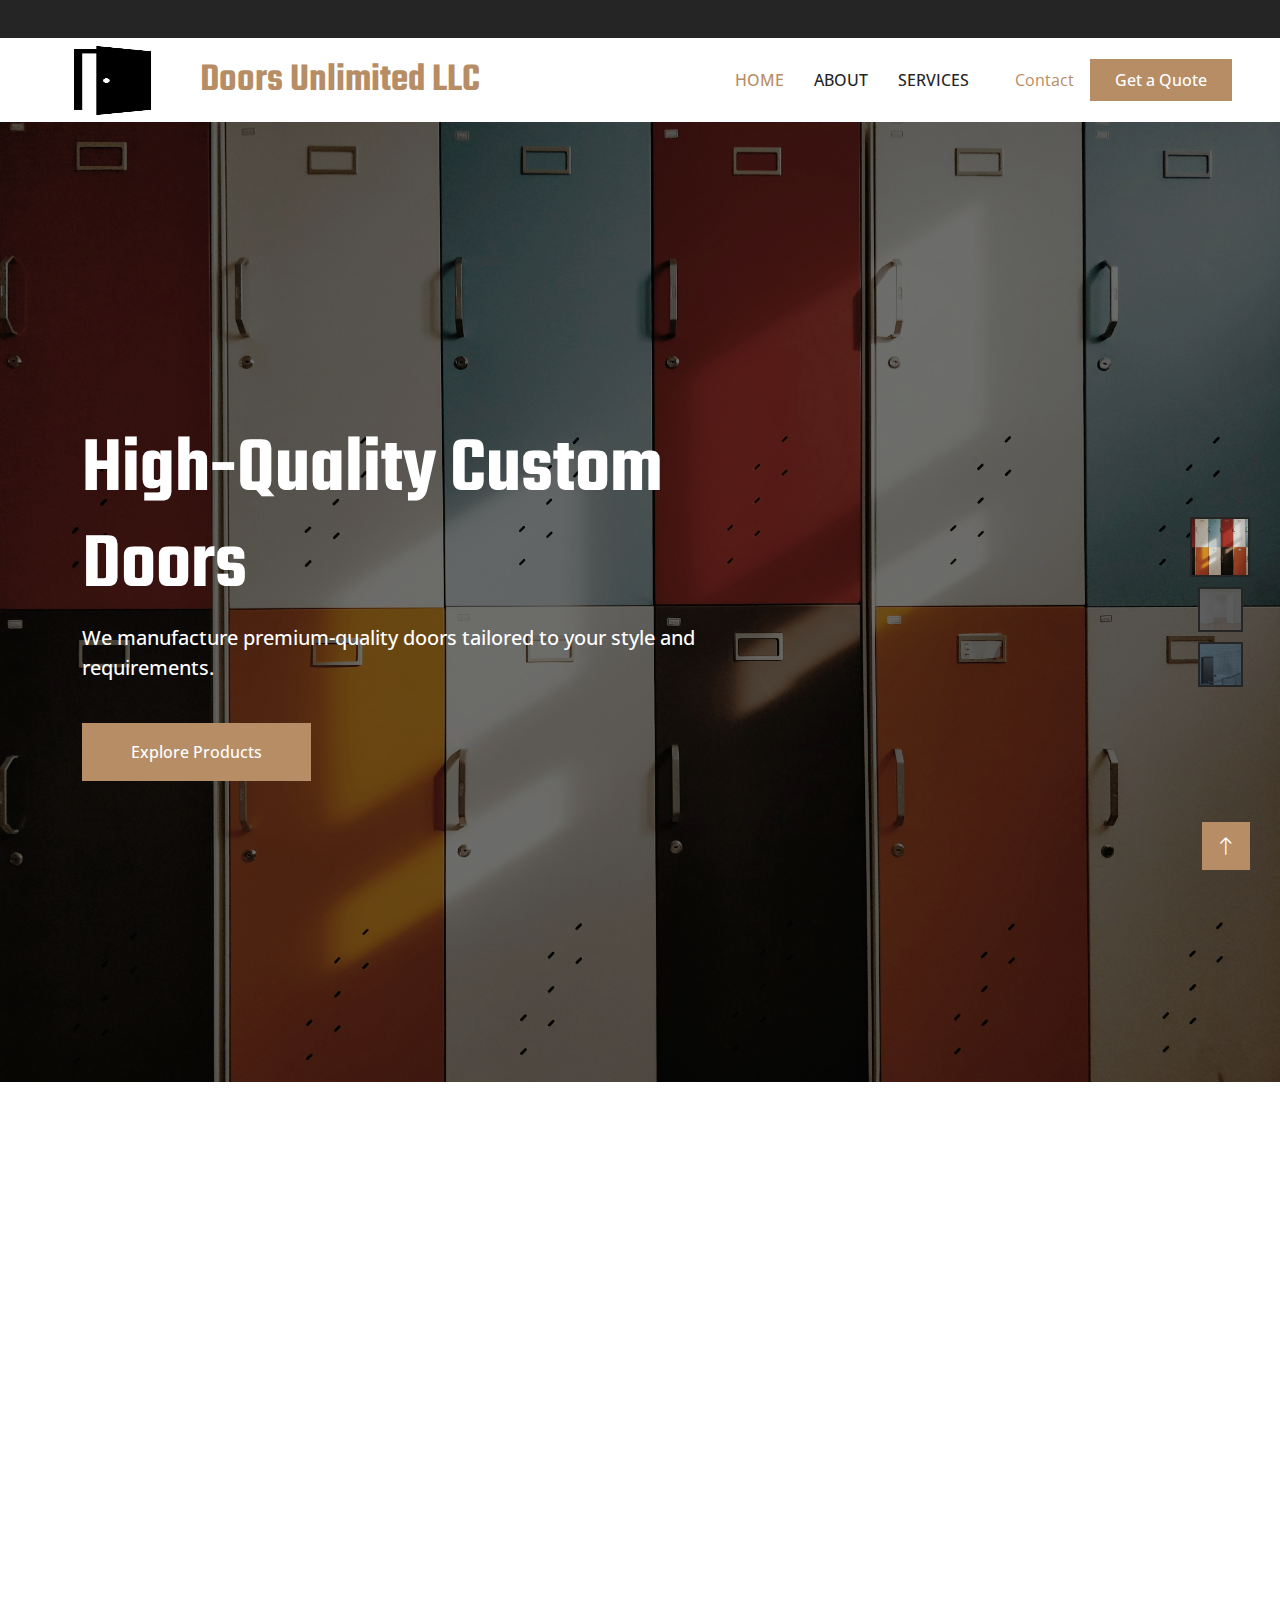
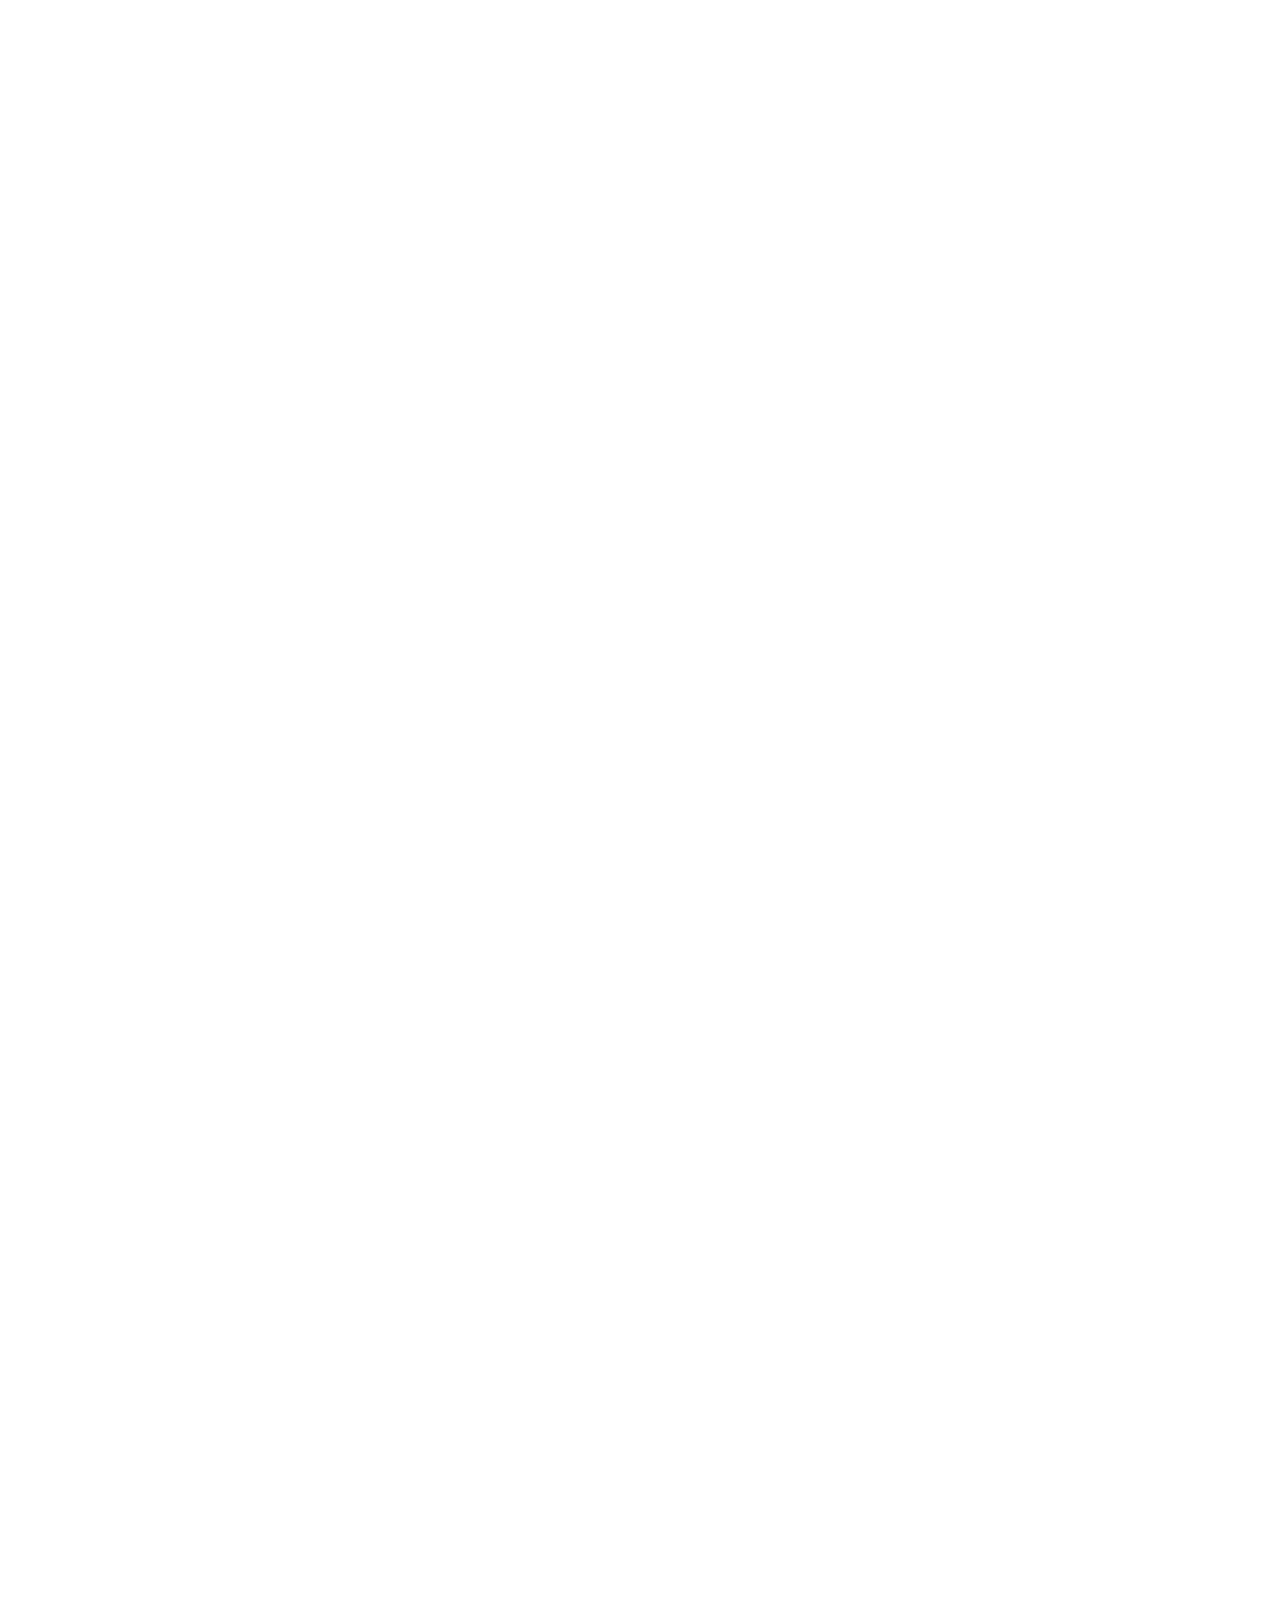
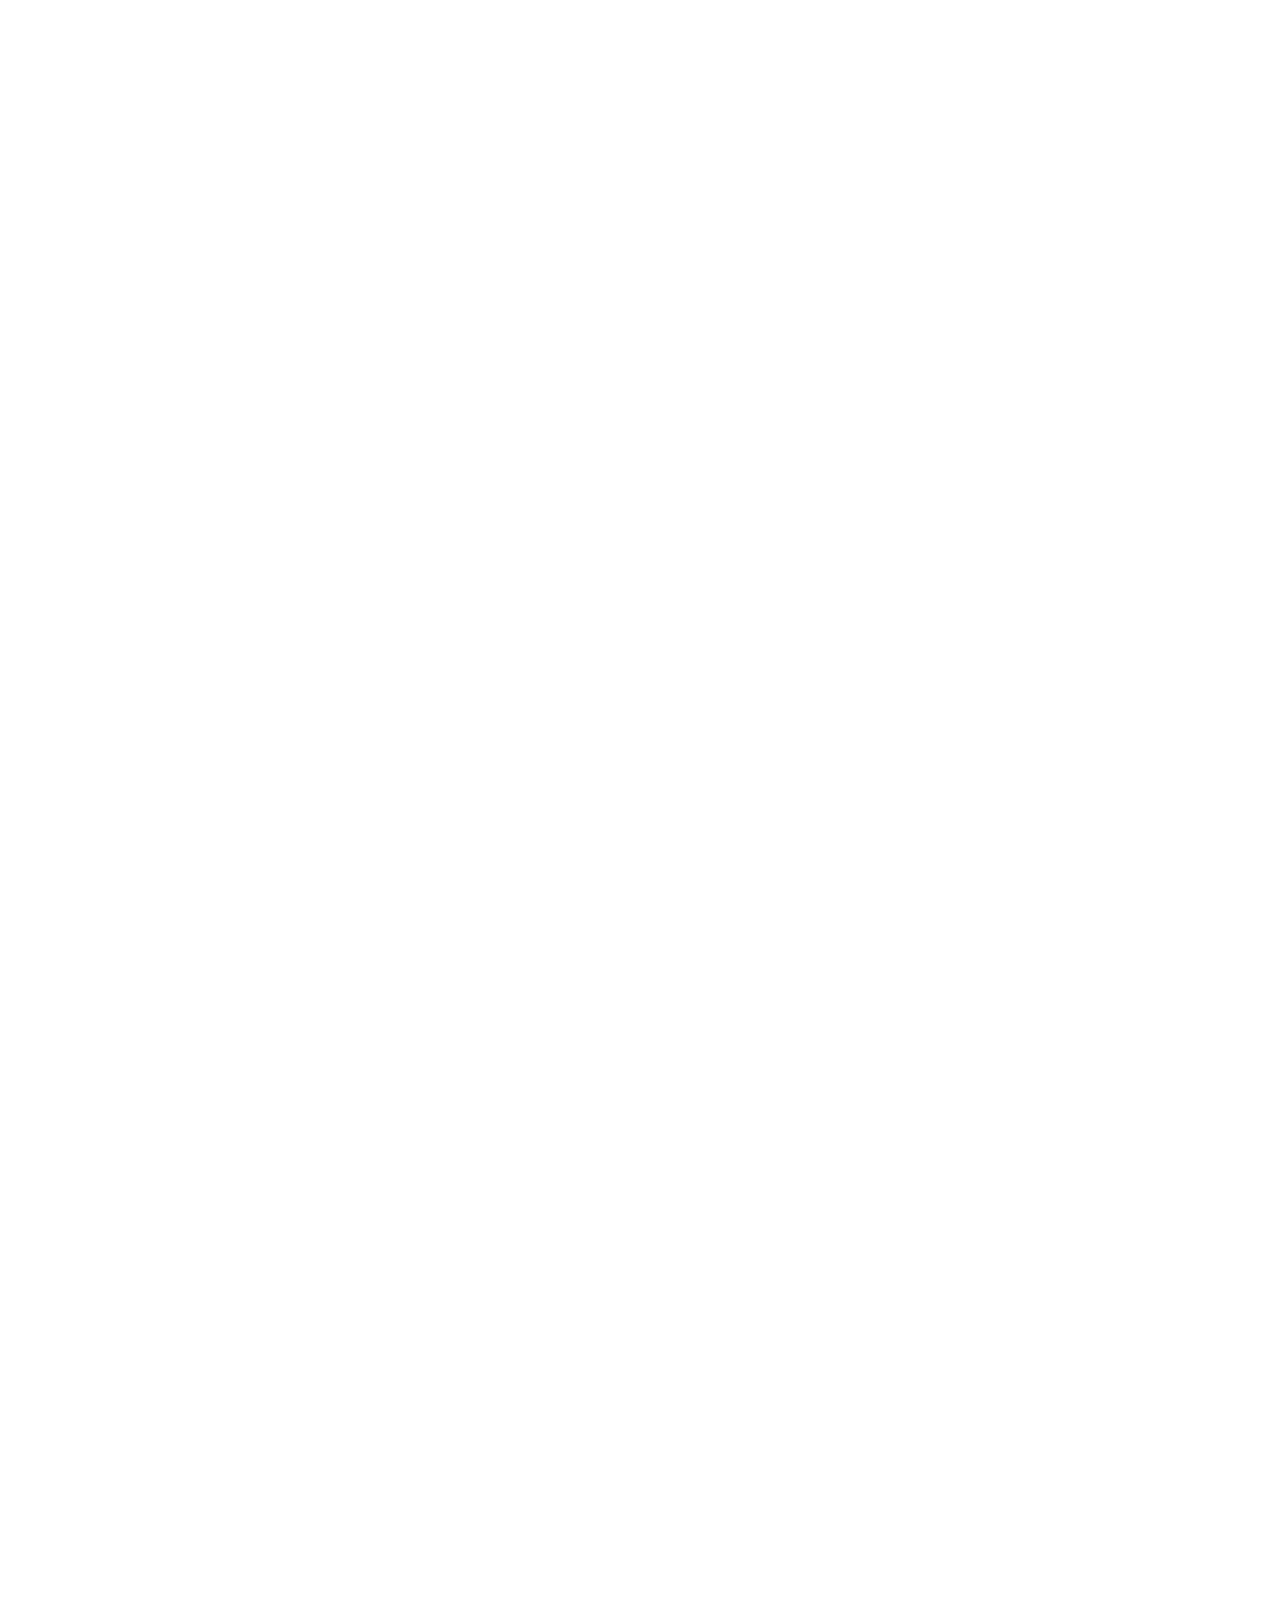
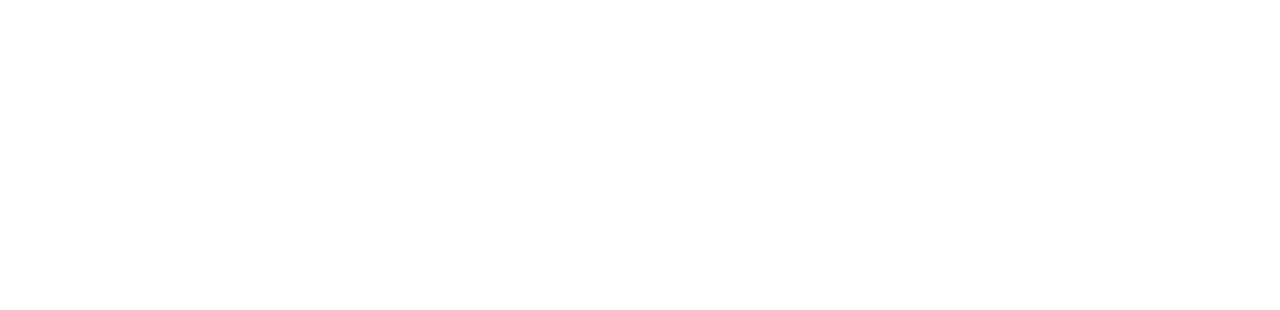
<file: index.html>
<!DOCTYPE html>
<html lang="en">

<head>
    <meta charset="utf-8">
    <title>Doors Unlimited LLC</title>
    <meta content="width=device-width, initial-scale=1.0" name="viewport">
    <meta content="" name="keywords">
    <meta content="" name="description">

    <!-- Favicon -->
    <link href="img/favicon.ico" rel="icon">

    <!-- Google Web Fonts -->
    <link rel="preconnect" href="https://fonts.googleapis.com">
    <link rel="preconnect" href="https://fonts.gstatic.com" crossorigin>
    <link href="https://fonts.googleapis.com/css2?family=Open+Sans:wght@400;500;600&family=Teko:wght@400;500;600&display=swap" rel="stylesheet">

    <!-- Icon Font Stylesheet -->
    <link href="https://cdnjs.cloudflare.com/ajax/libs/font-awesome/5.10.0/css/all.min.css" rel="stylesheet">
    <link href="https://cdn.jsdelivr.net/npm/bootstrap-icons@1.4.1/font/bootstrap-icons.css" rel="stylesheet">

    <!-- Libraries Stylesheet -->
    <link href="lib/animate/animate.min.css" rel="stylesheet">
    <link href="lib/owlcarousel/assets/owl.carousel.min.css" rel="stylesheet">
    <link href="lib/tempusdominus/css/tempusdominus-bootstrap-4.min.css" rel="stylesheet" />

    <!-- Customized Bootstrap Stylesheet -->
    <link href="css/bootstrap.min.css" rel="stylesheet">

    <!-- Template Stylesheet -->
    <link href="css/style.css" rel="stylesheet">
</head>

<body>
   <!-- Spinner Start -->
<div id="spinner" class="show bg-white position-fixed translate-middle w-100 vh-100 top-50 start-50 d-flex align-items-center justify-content-center">
    <div class="spinner-border position-relative text-primary" style="width: 6rem; height: 6rem;" role="status"></div>
    <img class="position-absolute top-50 start-50 translate-middle" src="img/icons/icon-door.png" alt="Loading Icon">
</div>
<!-- Spinner End -->

<!-- Topbar Start -->
<div class="container-fluid bg-dark p-0 wow fadeIn" data-wow-delay="0.1s">
    <div class="row gx-0 d-none d-lg-flex">
        <div class="col-lg-7 px-5 text-start">
            <div class="h-100 d-inline-flex align-items-center py-3 me-3">
                <!--<a class="text-body px-2" href="tel:+12392121128"><i class="fa fa-phone-alt text-primary me-2"></i>239-212-1128</a>
                <a class="text-body px-2" href="mailto:contact@doorsunlimitedfl.com"><i class="fa fa-envelope-open text-primary me-2"></i>contact@doorsunlimitedfl.com</a>-->
            </div>
        </div>
        <div class="col-lg-5 px-5 text-end">
            <div class="h-100 d-inline-flex align-items-center py-3 me-2">
                <!--<a class="text-body px-2" href="terms.html">Terms</a>
                <a class="text-body px-2" href="privacy.html">Privacy</a>-->
            </div>
            <div class="h-100 d-inline-flex align-items-center">
                <!--<a class="btn btn-sm-square btn-outline-body me-1" href="https://facebook.com/DoorsUnlimitedLLC"><i class="fab fa-facebook-f"></i></a>
                <a class="btn btn-sm-square btn-outline-body me-1" href="https://twitter.com/DoorsUnlimitedLLC"><i class="fab fa-twitter"></i></a>
                <a class="btn btn-sm-square btn-outline-body me-1" href="https://linkedin.com/company/DoorsUnlimitedLLC"><i class="fab fa-linkedin-in"></i></a>
                <a class="btn btn-sm-square btn-outline-body me-0" href="https://instagram.com/DoorsUnlimitedLLC"><i class="fab fa-instagram"></i></a>-->
            </div>
        </div>
    </div>
</div>
<!-- Topbar End -->

<!-- Navbar Start -->
<nav class="navbar navbar-expand-lg bg-white navbar-light sticky-top py-lg-0 px-lg-5 wow fadeIn" data-wow-delay="0.1s">
    <a href="index.html" class="navbar-brand ms-4 ms-lg-0">
        <h1 class="text-primary m-0">
            <img class="me-3" src="img/icons/icon-door.png" alt="Door Icon" style="width: 129px; height: 69px;">
            Doors Unlimited LLC
        </h1>
        
    </a>
    <button type="button" class="navbar-toggler me-4" data-bs-toggle="collapse" data-bs-target="#navbarCollapse">
        <span class="navbar-toggler-icon"></span>
    </button>
    <div class="collapse navbar-collapse" id="navbarCollapse">
        <div class="navbar-nav ms-auto p-4 p-lg-0">
            <a href="index.html" class="nav-item nav-link active">Home</a>
            <a href="about.html" class="nav-item nav-link">About</a>
            <a href="service.html" class="nav-item nav-link">Services</a>
            <div class="nav-item dropdown">
                <!--<a href="#" class="nav-link dropdown-toggle" data-bs-toggle="dropdown">Pages</a>
                <div class="dropdown-menu border-0 m-0">
                    <a href="products.html" class="dropdown-item">Our Products</a>
                    <a href="projects.html" class="dropdown-item">Our Projects</a>
                    <a href="team.html" class="dropdown-item">Team Members</a>
                    <a href="appointment.html" class="dropdown-item">Book an Appointment</a>
                    <a href="testimonials.html" class="dropdown-item">Testimonials</a>
                    <a href="404.html" class="dropdown-item">404 Page</a>-->
                </div>
            </div>
            <a href="contact.html" class="nav-item nav-link">Contact</a>
        </div>
        <a href="contact.html" class="btn btn-primary py-2 px-4 d-none d-lg-block">Get a Quote</a>
    </div>
</nav>
<!-- Navbar End -->



   <!-- Carousel Start -->
<div class="container-fluid p-0 pb-5 wow fadeIn" data-wow-delay="0.1s">
    <div class="owl-carousel header-carousel position-relative">
        <div class="owl-carousel-item position-relative" data-dot="<img src='img/carousel-door-1.jpg'>">
            <img class="img-fluid" src="img/carousel-door-1.jpg" alt="Custom Door Manufacturing">
            <div class="owl-carousel-inner">
                <div class="container">
                    <div class="row justify-content-start">
                        <div class="col-10 col-lg-8">
                            <h1 class="display-1 text-white animated slideInDown">High-Quality Custom Doors</h1>
                            <p class="fs-5 fw-medium text-white mb-4 pb-3">We manufacture premium-quality doors tailored to your style and requirements.</p>
                            <a href="products.html" class="btn btn-primary py-3 px-5 animated slideInLeft">Explore Products</a>
                        </div>
                    </div>
                </div>
            </div>
        </div>
        <div class="owl-carousel-item position-relative" data-dot="<img src='img/carousel-door-2.jpg'>">
            <img class="img-fluid" src="img/carousel-door-2.jpg" alt="Professional Door Installation">
            <div class="owl-carousel-inner">
                <div class="container">
                    <div class="row justify-content-start">
                        <div class="col-10 col-lg-8">
                            <h1 class="display-1 text-white animated slideInDown">Professional Door Installation</h1>
                            <p class="fs-5 fw-medium text-white mb-4 pb-3">Expert installation services ensure the perfect fit and finish for your doors.</p>
                            <a href="services.html" class="btn btn-primary py-3 px-5 animated slideInLeft">Our Services</a>
                        </div>
                    </div>
                </div>
            </div>
        </div>
        <div class="owl-carousel-item position-relative" data-dot="<img src='img/carousel-door-3.jpg'>">
            <img class="img-fluid" src="img/carousel-door-3.jpg" alt="Affordable Door Solutions">
            <div class="owl-carousel-inner">
                <div class="container">
                    <div class="row justify-content-start">
                        <div class="col-10 col-lg-8">
                            <h1 class="display-1 text-white animated slideInDown">Affordable and Reliable Solutions</h1>
                            <p class="fs-5 fw-medium text-white mb-4 pb-3">High-quality doors and services at prices that fit your budget.</p>
                            <a href="contact.html" class="btn btn-primary py-3 px-5 animated slideInLeft">Contact Us</a>
                        </div>
                    </div>
                </div>
            </div>
        </div>
    </div>
</div>
<!-- Carousel End -->

<!-- Facts Start -->
<div class="container-xxl py-5">
    <div class="container pt-5">
        <div class="row g-4">
            <div class="col-lg-4 col-md-6 wow fadeInUp" data-wow-delay="0.1s">
                <div class="fact-item text-center bg-light h-100 p-5 pt-0">
                    <div class="fact-icon">
                        <img src="img/icons/icon-door-quality.png" alt="High-Quality Manufacturing" class="img-fluid max-width-100">

                    </div>
                    <h3 class="mb-3">High-Quality Manufacturing</h3>
                    <p class="mb-0">Crafting durable and stylish doors using top-grade materials and precise techniques.</p>
                </div>
            </div>
            <div class="col-lg-4 col-md-6 wow fadeInUp" data-wow-delay="0.3s">
                <div class="fact-item text-center bg-light h-100 p-5 pt-0">
                    <div class="fact-icon">
                        <img src="img/icons/icon-door-install.png" alt="Expert Installation" class="img-fluid max-width-100">>
                    </div>
                    <h3 class="mb-3">Expert Installation</h3>
                    <p class="mb-0">Ensuring seamless installation for optimal functionality and appearance.</p>
                </div>
            </div>
            <div class="col-lg-4 col-md-6 wow fadeInUp" data-wow-delay="0.5s">
                <div class="fact-item text-center bg-light h-100 p-5 pt-0">
                    <div class="fact-icon">
                        <img src="img/icons/icon-door-support.png" alt="Customer Support" class="img-fluid max-width-100">>
                    </div>
                    <h3 class="mb-3">Exceptional Support</h3>
                    <p class="mb-0">Dedicated to providing excellent customer service from start to finish.</p>
                </div>
            </div>
        </div>
    </div>
</div>
<!-- Facts End -->



   <!-- About Start -->
<div class="container-xxl py-5">
    <div class="container">
        <div class="row g-5">
            <div class="col-lg-6 wow fadeIn" data-wow-delay="0.1s">
                <div class="about-img">
                    <img class="img-fluid" src="img/about-door-1.jpg" alt="Door Manufacturing">
                    <img class="img-fluid" src="img/about-door-2.jpg" alt="Door Installation">
                </div>
            </div>
            <div class="col-lg-6 wow fadeIn" data-wow-delay="0.5s">
                <h4 class="section-title">About Us</h4>
                <h1 class="display-5 mb-4">Crafting Quality Doors Since 2016</h1>
                <p>At Doors Unlimited LLC, we pride ourselves on providing exceptional door manufacturing and installation services. From custom designs to flawless installations, we are committed to meeting your needs with precision and expertise.</p>
                <p class="mb-4">Located in Fort Myers, FL, we combine craftsmanship and modern techniques to deliver doors that elevate the aesthetics and security of your space. Your satisfaction is our priority.</p>
                <div class="d-flex align-items-center mb-5">
                    <div class="d-flex flex-shrink-0 align-items-center justify-content-center border border-5 border-primary" style="width: 120px; height: 120px;">
                        <h1 class="display-1 mb-n2" data-toggle="counter-up">8</h1>
                    </div>
                    <div class="ps-4">
                        <h3>Years</h3>
                        <h3>Of Service</h3>
                        <h3 class="mb-0">Excellence</h3>
                    </div>
                </div>
                <!--<a class="btn btn-primary py-3 px-5" href="about.html">Learn More</a>-->
            </div>
        </div>
    </div>
</div>
<!-- About End -->

<!-- Service Start -->
<div class="container-xxl py-5">
    <div class="container">
        <div class="text-center mx-auto mb-5 wow fadeInUp" data-wow-delay="0.1s" style="max-width: 600px;">
            <h4 class="section-title">Our Services</h4>
            <h1 class="display-5 mb-4">Tailored Door Solutions to Suit Your Needs</h1>
        </div>
        <div class="row g-4">
            <div class="col-lg-4 col-md-6 wow fadeInUp" data-wow-delay="0.1s">
                <div class="service-item d-flex position-relative text-center h-100">
                    <img class="bg-img"class="img-fluid" src="img/service-door-1.jpg" alt="Custom Door Manufacturing">
                    <div class="service-text p-5">
                        <!--<img class="mb-4" src="img/icons/icon-custom-door.png" alt="Custom Door Icon">-->
                        <h3 class="mb-3">Custom Door Manufacturing</h3>
                        <p class="mb-4">We create doors tailored to your specifications, ensuring they match your style and requirements perfectly.</p>
                        <a class="btn" href="services.html"><i class="fa fa-plus text-primary me-3"></i>Read More</a>
                    </div>
                </div>
            </div>
            <div class="col-lg-4 col-md-6 wow fadeInUp" data-wow-delay="0.3s">
                <div class="service-item d-flex position-relative text-center h-100">
                    <img class="bg-img" class="img-fluid" src="img/service-door-2.jpg" alt="Professional Door Installation">
                    <div class="service-text p-5">
                        <!--<img class="mb-4" src="img/icons/icon-installation.png" alt="Installation Icon">-->
                        <h3 class="mb-3">Professional Installation</h3>
                        <p class="mb-4">Our experienced team ensures flawless door installations for both residential and commercial properties.</p>
                        <a class="btn" href="services.html"><i class="fa fa-plus text-primary me-3"></i>Read More</a>
                    </div>
                </div>
            </div>
            <div class="col-lg-4 col-md-6 wow fadeInUp" data-wow-delay="0.5s">
                <div class="service-item d-flex position-relative text-center h-100">
                    <img class="bg-img"class="img-fluid" src="img/service-door-3.jpg" alt="Door Repair and Maintenance">
                    <div class="service-text p-5">
                        <!--<img class="mb-4" src="img/icons/icon-repair.png" alt="Repair Icon">-->
                        <h3 class="mb-3">Repair and Maintenance</h3>
                        <p class="mb-4">We provide comprehensive repair and maintenance services to keep your doors in top condition.</p>
                        <a class="btn" href="services.html"><i class="fa fa-plus text-primary me-3"></i>Read More</a>
                    </div>
                </div>
            </div>
            <div class="col-lg-4 col-md-6 wow fadeInUp" data-wow-delay="0.1s">
                <div class="service-item d-flex position-relative text-center h-100">
                    <img class="bg-img"class="img-fluid" src="img/service-door-4.jpg" alt="Commercial Door Solutions">
                    <div class="service-text p-5">
                        <!--<img class="mb-4" src="img/icons/icon-commercial-door.png" alt="Commercial Door Icon">-->
                        <h3 class="mb-3">Commercial Door Solutions</h3>
                        <p class="mb-4">Specialized door solutions for businesses, including storefront and industrial-grade doors.</p>
                        <a class="btn" href="services.html"><i class="fa fa-plus text-primary me-3"></i>Read More</a>
                    </div>
                </div>
            </div>
            <div class="col-lg-4 col-md-6 wow fadeInUp" data-wow-delay="0.3s">
                <div class="service-item d-flex position-relative text-center h-100">
                    <img class="bg-img" class="img-fluid" src="img/service-door-5.jpg" alt="Door Customization">
                    <div class="service-text p-5">
                        <!--<img class="mb-4" src="img/icons/icon-door-custom.png" alt="Customization Icon">-->
                        <h3 class="mb-3">Door Customization</h3>
                        <p class="mb-4">Personalize your doors with unique finishes, materials, and hardware options.</p>
                        <a class="btn" href="services.html"><i class="fa fa-plus text-primary me-3"></i>Read More</a>
                    </div>
                </div>
            </div>
            <div class="col-lg-4 col-md-6 wow fadeInUp" data-wow-delay="0.5s">
                <div class="service-item d-flex position-relative text-center h-100">
                    <img class="bg-img"class="img-fluid" src="img/service-door-6.jpg" alt="Emergency Door Services">
                    <div class="service-text p-5">
                        <!--<img class="mb-4" src="img/icons/icon-emergency.png" alt="Emergency Icon">-->
                        <h3 class="mb-3">Emergency Services</h3>
                        <p class="mb-4">24/7 emergency services for urgent repairs and replacements.</p>
                        <a class="btn" href="services.html"><i class="fa fa-plus text-primary me-3"></i>Read More</a>
                    </div>
                </div>
            </div>
        </div>
    </div>
</div>
<!-- Service End -->



   <!-- Feature Start -->
<div class="container-xxl py-5">
    <div class="container">
        <div class="row g-5">
            <div class="col-lg-6 wow fadeInUp" data-wow-delay="0.1s">
                <h4 class="section-title">Why Choose Us!</h4>
                <h1 class="display-5 mb-4">Why You Should Trust Doors Unlimited LLC</h1>
                <p class="mb-4">With over 8 years of experience in manufacturing and installing all types of doors, Doors Unlimited LLC is your trusted partner for high-quality, reliable, and innovative door solutions. Our commitment to excellence ensures that we meet all your door installation needs with precision and professionalism.</p>
                <div class="row g-4">
                    <div class="col-12">
                        <div class="d-flex align-items-start">
                            <img class="flex-shrink-0" src="img/icons/icon-2.png" alt="Design Approach Icon">
                            <div class="ms-4">
                                <h3>Tailored Design Solutions</h3>
                                <p class="mb-0">We work with you to create door solutions that meet your style, function, and security needs, offering a customized approach to each project.</p>
                            </div>
                        </div>
                    </div>
                    <div class="col-12">
                        <div class="d-flex align-items-start">
                            <img class="flex-shrink-0" src="img/icons/icon-3.png" alt="Innovative Solutions Icon">
                            <div class="ms-4">
                                <h3>Innovative Door Solutions</h3>
                                <p class="mb-0">We incorporate the latest technologies and trends in our designs, ensuring that every door we create is not only beautiful but functional and secure.</p>
                            </div>
                        </div>
                    </div>
                    <div class="col-12">
                        <div class="d-flex align-items-start">
                            <img class="flex-shrink-0" src="img/icons/icon-4.png" alt="Project Management Icon">
                            <div class="ms-4">
                                <h3>Efficient Project Management</h3>
                                <p class="mb-0">From manufacturing to installation, we handle all aspects of your door project, ensuring timely delivery and a seamless experience from start to finish.</p>
                            </div>
                        </div>
                    </div>
                </div>
            </div>
            <div class="col-lg-6 wow fadeInUp" data-wow-delay="0.5s">
                <div class="feature-img">
                    <img class="img-fluid" src="img/about-2.jpg" alt="Door Installation">
                    <img class="img-fluid" src="img/about-1.jpg" alt="Manufactured Doors">
                </div>
            </div>
        </div>
    </div>
</div>
<!-- Feature End -->

<!-- Project Start -->
<div class="container-xxl project py-5">
    <div class="container">
        <div class="text-center mx-auto mb-5 wow fadeInUp" data-wow-delay="0.1s" style="max-width: 600px;">
            <h4 class="section-title">Our Projects</h4>
            <h1 class="display-5 mb-4">Explore Our Latest Door Installation Projects</h1>
        </div>
        <div class="row g-4 wow fadeInUp" data-wow-delay="0.3s">
            <div class="col-lg-4">
                <div class="nav nav-pills d-flex justify-content-between w-100 h-100 me-4">
                    <button class="nav-link w-100 d-flex align-items-center text-start p-4 mb-4 active" data-bs-toggle="pill" data-bs-target="#tab-pane-1" type="button">
                        <h3 class="m-0">01. Residential Doors</h3>
                    </button>
                    <button class="nav-link w-100 d-flex align-items-center text-start p-4 mb-4" data-bs-toggle="pill" data-bs-target="#tab-pane-2" type="button">
                        <h3 class="m-0">02. Commercial Doors</h3>
                    </button>
                    <button class="nav-link w-100 d-flex align-items-center text-start p-4 mb-4" data-bs-toggle="pill" data-bs-target="#tab-pane-3" type="button">
                        <h3 class="m-0">03. Custom Designs</h3>
                    </button>
                    <button class="nav-link w-100 d-flex align-items-center text-start p-4 mb-0" data-bs-toggle="pill" data-bs-target="#tab-pane-4" type="button">
                        <h3 class="m-0">04. Security Doors</h3>
                    </button>
                </div>
            </div>
            <div class="col-lg-8">
                <div class="tab-content w-100">
                    <div class="tab-pane fade show active" id="tab-pane-1">
                        <div class="row g-4">
                            <div class="col-md-6" style="min-height: 350px;">
                                <div class="position-relative h-100">
                                    <img class="position-absolute img-fluid w-100 h-100" class="img-fluid" src="img/project-1.jpg" style="object-fit: cover;" alt="Residential Door Installation">
                                </div>
                            </div>
                            <div class="col-md-6">
                                <h1 class="mb-3">Residential Door Installations</h1>
                                <p class="mb-4">We specialize in providing residential door solutions that combine beauty, security, and functionality. Our custom doors elevate the aesthetics and security of your home.</p>
                                <p><i class="fa fa-check text-primary me-3"></i>Custom Residential Designs</p>
                                <p><i class="fa fa-check text-primary me-3"></i>Energy-Efficient Options</p>
                                <p><i class="fa fa-check text-primary me-3"></i>Reliable Installation Services</p>
                                <a href="" class="btn btn-primary py-3 px-5 mt-3">Read More</a>
                            </div>
                        </div>
                    </div>
                    <div class="tab-pane fade" id="tab-pane-2">
                        <div class="row g-4">
                            <div class="col-md-6" style="min-height: 350px;">
                                <div class="position-relative h-100">
                                    <img class="position-absolute img-fluid w-100 h-100" class="img-fluid" src="img/project-2.jpg" style="object-fit: cover;" alt="Commercial Door Installation">
                                </div>
                            </div>
                            <div class="col-md-6">
                                <h1 class="mb-3">Commercial Door Solutions</h1>
                                <p class="mb-4">We provide durable, secure, and aesthetically pleasing door installations for commercial properties, offering solutions that meet your business needs.</p>
                                <p><i class="fa fa-check text-primary me-3"></i>Heavy-Duty Commercial Doors</p>
                                <p><i class="fa fa-check text-primary me-3"></i>Custom Designs for Businesses</p>
                                <p><i class="fa fa-check text-primary me-3"></i>Quick Turnaround and Installation</p>
                                <a href="" class="btn btn-primary py-3 px-5 mt-3">Read More</a>
                            </div>
                        </div>
                    </div>
                    <div class="tab-pane fade" id="tab-pane-3">
                        <div class="row g-4">
                            <div class="col-md-6" style="min-height: 350px;">
                                <div class="position-relative h-100">
                                    <img class="position-absolute img-fluid w-100 h-100" class="img-fluid" src="img/project-3.jpg" style="object-fit: cover;" alt="Custom Doors">
                                </div>
                            </div>
                            <div class="col-md-6">
                                <h1 class="mb-3">Custom Door Designs</h1>
                                <p class="mb-4">From modern designs to classic styles, we offer a range of custom door solutions that fit your unique preferences and needs.</p>
                                <p><i class="fa fa-check text-primary me-3"></i>Fully Customizable Designs</p>
                                <p><i class="fa fa-check text-primary me-3"></i>High-Quality Materials</p>
                                <p><i class="fa fa-check text-primary me-3"></i>Expert Craftsmanship</p>
                                <a href="" class="btn btn-primary py-3 px-5 mt-3">Read More</a>
                            </div>
                        </div>
                    </div>
                    <div class="tab-pane fade" id="tab-pane-4">
                        <div class="row g-4">
                            <div class="col-md-6" style="min-height: 350px;">
                                <div class="position-relative h-100">
                                    <img class="position-absolute img-fluid w-100 h-100" class="img-fluid" src="img/project-4.jpg" style="object-fit: cover;" alt="Security Door Installation">
                                </div>
                            </div>
                            <div class="col-md-6">
                                <h1 class="mb-3">Security Door Installations</h1>
                                <p class="mb-4">We provide robust and secure doors that offer protection without compromising on style, ideal for high-security residential and commercial properties.</p>
                                <p><i class="fa fa-check text-primary me-3"></i>High-Security Materials</p>
                                <p><i class="fa fa-check text-primary me-3"></i>Advanced Locking Systems</p>
                                <p><i class="fa fa-check text-primary me-3"></i>Durable and Resilient</p>
                                <a href="" class="btn btn-primary py-3 px-5 mt-3">Read More</a>
                            </div>
                        </div>
                    </div>
                </div>
            </div>
        </div>
    </div>
</div>
<!-- Project End -->



    <!-- Team Start -->
   <!--- <div class="container-xxl py-5">
        <div class="container">
            <div class="text-center mx-auto mb-5 wow fadeInUp" data-wow-delay="0.1s" style="max-width: 600px;">
                <h4 class="section-title">Team Members</h4>
                <h1 class="display-5 mb-4">We Are Creative Architecture Team For Your Dream Home</h1>
            </div>
            <div class="row g-0 team-items">
                <div class="col-lg-3 col-md-6 wow fadeInUp" data-wow-delay="0.1s">
                    <div class="team-item position-relative">
                        <div class="position-relative">
                            <img class="img-fluid" src="img/team-1.jpg" alt="">
                            <div class="team-social text-center">
                                <a class="btn btn-square" href=""><i class="fab fa-facebook-f"></i></a>
                                <a class="btn btn-square" href=""><i class="fab fa-twitter"></i></a>
                                <a class="btn btn-square" href=""><i class="fab fa-instagram"></i></a>
                            </div>
                        </div>
                        <div class="bg-light text-center p-4">
                            <h3 class="mt-2">Architect Name</h3>
                            <span class="text-primary">Designation</span>
                        </div>
                    </div>
                </div>
                <div class="col-lg-3 col-md-6 wow fadeInUp" data-wow-delay="0.3s">
                    <div class="team-item position-relative">
                        <div class="position-relative">
                            <img class="img-fluid" src="img/team-2.jpg" alt="">
                            <div class="team-social text-center">
                                <a class="btn btn-square" href=""><i class="fab fa-facebook-f"></i></a>
                                <a class="btn btn-square" href=""><i class="fab fa-twitter"></i></a>
                                <a class="btn btn-square" href=""><i class="fab fa-instagram"></i></a>
                            </div>
                        </div>
                        <div class="bg-light text-center p-4">
                            <h3 class="mt-2">Architect Name</h3>
                            <span class="text-primary">Designation</span>
                        </div>
                    </div>
                </div>
                <div class="col-lg-3 col-md-6 wow fadeInUp" data-wow-delay="0.5s">
                    <div class="team-item position-relative">
                        <div class="position-relative">
                            <img class="img-fluid" src="img/team-3.jpg" alt="">
                            <div class="team-social text-center">
                                <a class="btn btn-square" href=""><i class="fab fa-facebook-f"></i></a>
                                <a class="btn btn-square" href=""><i class="fab fa-twitter"></i></a>
                                <a class="btn btn-square" href=""><i class="fab fa-instagram"></i></a>
                            </div>
                        </div>
                        <div class="bg-light text-center p-4">
                            <h3 class="mt-2">Architect Name</h3>
                            <span class="text-primary">Designation</span>
                        </div>
                    </div>
                </div>
                <div class="col-lg-3 col-md-6 wow fadeInUp" data-wow-delay="0.7s">
                    <div class="team-item position-relative">
                        <div class="position-relative">
                            <img class="img-fluid" src="img/team-4.jpg" alt="">
                            <div class="team-social text-center">
                                <a class="btn btn-square" href=""><i class="fab fa-facebook-f"></i></a>
                                <a class="btn btn-square" href=""><i class="fab fa-twitter"></i></a>
                                <a class="btn btn-square" href=""><i class="fab fa-instagram"></i></a>
                            </div>
                        </div>
                        <div class="bg-light text-center p-4">
                            <h3 class="mt-2">Architect Name</h3>
                            <span class="text-primary">Designation</span>
                        </div>
                    </div>
                </div>
            </div>
        </div>
    </div>-->
    <!-- Team End -->


    <!-- Appointment Start -->
   <!--- <div class="container-xxl py-5">
        <div class="container">
            <div class="row g-5">
                <div class="col-lg-6 wow fadeInUp" data-wow-delay="0.1s">
                    <h4 class="section-title">Appointment</h4>
                    <h1 class="display-5 mb-4">Make An Appointment To Start Your Dream Project</h1>
                    <p class="mb-4">Tempor erat elitr rebum at clita. Diam dolor diam ipsum sit. Aliqu diam amet diam et eos. Clita erat ipsum et lorem et sit, sed stet lorem sit clita duo justo magna dolore erat amet</p>
                    <div class="row g-4">
                        <div class="col-12">
                            <div class="d-flex">
                                <div class="d-flex flex-shrink-0 align-items-center justify-content-center bg-light" style="width: 65px; height: 65px;">
                                    <i class="fa fa-2x fa-phone-alt text-primary"></i>
                                </div>
                                <div class="ms-4">
                                    <p class="mb-2">Call Us Now</p>
                                    <h3 class="mb-0">+012 345 6789</h3>
                                </div>
                            </div>
                        </div>
                        <div class="col-12">
                            <div class="d-flex">
                                <div class="d-flex flex-shrink-0 align-items-center justify-content-center bg-light" style="width: 65px; height: 65px;">
                                    <i class="fa fa-2x fa-envelope-open text-primary"></i>
                                </div>
                                <div class="ms-4">
                                    <p class="mb-2">Mail Us Now</p>
                                    <h3 class="mb-0">info@example.com</h3>
                                </div>
                            </div>
                        </div>
                    </div>
                </div>
                <div class="col-lg-6 wow fadeInUp" data-wow-delay="0.5s">
                    <div class="row g-3">
                        <div class="col-12 col-sm-6">
                            <input type="text" class="form-control" placeholder="Your Name" style="height: 55px;">
                        </div>
                        <div class="col-12 col-sm-6">
                            <input type="email" class="form-control" placeholder="Your Email" style="height: 55px;">
                        </div>
                        <div class="col-12 col-sm-6">
                            <input type="text" class="form-control" placeholder="Your Mobile" style="height: 55px;">
                        </div>
                        <div class="col-12 col-sm-6">
                            <select class="form-select" style="height: 55px;">
                                <option selected>Choose Service</option>
                                <option value="1">Service 1</option>
                                <option value="2">Service 2</option>
                                <option value="3">Service 3</option>
                            </select>
                        </div>
                        <div class="col-12 col-sm-6">
                            <div class="date" id="date" data-target-input="nearest">
                                <input type="text"
                                    class="form-control datetimepicker-input"
                                    placeholder="Choose Date" data-target="#date" data-toggle="datetimepicker" style="height: 55px;">
                            </div>
                        </div>
                        <div class="col-12 col-sm-6">
                            <div class="time" id="time" data-target-input="nearest">
                                <input type="text"
                                    class="form-control datetimepicker-input"
                                    placeholder="Choose Date" data-target="#time" data-toggle="datetimepicker" style="height: 55px;">
                            </div>
                        </div>
                        <div class="col-12">
                            <textarea class="form-control" rows="5" placeholder="Message"></textarea>
                        </div>
                        <div class="col-12">
                            <button class="btn btn-primary w-100 py-3" type="submit">Book Appointment</button>
                        </div>
                    </div>
                </div>
            </div>
        </div>
    </div>-->
    <!-- Appointment End -->


    <!-- Testimonial Start -->
    <!--<div class="container-xxl py-5">
        <div class="container">
            <div class="text-center mx-auto mb-5 wow fadeInUp" data-wow-delay="0.1s" style="max-width: 600px;">
                <h4 class="section-title">Testimonial</h4>
                <h1 class="display-5 mb-4">Thousands Of Customers Who Trust Us And Our Services</h1>
            </div>
            <div class="owl-carousel testimonial-carousel wow fadeInUp" data-wow-delay="0.1s">
                <div class="testimonial-item text-center" data-dot="<img class='img-fluid' src='img/testimonial-1.jpg' alt=''>">
                    <p class="fs-5">Clita clita tempor justo dolor ipsum amet kasd amet duo justo duo duo labore sed sed. Magna ut diam sit et amet stet eos sed clita erat magna elitr erat sit sit erat at rebum justo sea clita.</p>
                    <h3>Client Name</h3>
                    <span class="text-primary">Profession</span>
                </div>
                <div class="testimonial-item text-center" data-dot="<img class='img-fluid' src='img/testimonial-2.jpg' alt=''>">
                    <p class="fs-5">Clita clita tempor justo dolor ipsum amet kasd amet duo justo duo duo labore sed sed. Magna ut diam sit et amet stet eos sed clita erat magna elitr erat sit sit erat at rebum justo sea clita.</p>
                    <h3>Client Name</h3>
                    <span class="text-primary">Profession</span>
                </div>
                <div class="testimonial-item text-center" data-dot="<img class='img-fluid' src='img/testimonial-3.jpg' alt=''>">
                    <p class="fs-5">Clita clita tempor justo dolor ipsum amet kasd amet duo justo duo duo labore sed sed. Magna ut diam sit et amet stet eos sed clita erat magna elitr erat sit sit erat at rebum justo sea clita.</p>
                    <h3>Client Name</h3>
                    <span class="text-primary">Profession</span>
                </div>
            </div>      
        </div>
    </div>-->
    <!-- Testimonial End -->


   <!-- Footer Start -->
<div class="container-fluid bg-dark text-body footer mt-5 pt-5 px-0 wow fadeIn" data-wow-delay="0.1s">
    <div class="container py-5">
        <div class="row g-5">
            <div class="col-lg-3 col-md-6">
                <h3 class="text-light mb-4">Contact Us</h3>
                <p class="mb-2"><i class="fa fa-map-marker-alt text-primary me-3"></i>3581 Veronica S Shoemaker Blvd, Building A, Fort Myers, FL 33916</p>
                <p class="mb-2"><i class="fa fa-phone-alt text-primary me-3"></i>+1 239-212-1128</p>
                <p class="mb-2"><i class="fa fa-envelope text-primary me-3"></i>contact@doorsunlimitedfl.com</p>
                <div class="d-flex pt-2">
                    <!--<a class="btn btn-square btn-outline-body me-1" href="https://twitter.com/DoorsUnlimitedFL"><i class="fab fa-twitter"></i></a>
                    <a class="btn btn-square btn-outline-body me-1" href="https://www.facebook.com/DoorsUnlimitedFL"><i class="fab fa-facebook-f"></i></a>
                    <a class="btn btn-square btn-outline-body me-1" href="https://www.youtube.com/channel/DoorsUnlimitedFL"><i class="fab fa-youtube"></i></a>
                    <a class="btn btn-square btn-outline-body me-0" href="https://www.linkedin.com/company/doorsunlimitedfl"><i class="fab fa-linkedin-in"></i></a>-->
                </div>
            </div>
            <div class="col-lg-3 col-md-6">
                <h3 class="text-light mb-4">Our Services</h3>
                <a class="btn btn-link" href="service.html">Door Manufacturing</a>
                <a class="btn btn-link" href="service.html">Door Installation</a>
                <a class="btn btn-link" href="service.html">Custom Door Solutions</a>
                <a class="btn btn-link" href="service.html">Commercial Door Services</a>
                <a class="btn btn-link" href="service.html">Residential Door Solutions</a>
            </div>
            <div class="col-lg-3 col-md-6">
                <h3 class="text-light mb-4">Quick Links</h3>
                <a class="btn btn-link" href="about-us.html">About Us</a>
                <a class="btn btn-link" href="contact-us.html">Contact Us</a>
                <a class="btn btn-link" href="service.html">Our Services</a>
                <!--<a class="btn btn-link" href="terms-and-conditions.html">Terms & Conditions</a>-->
                <a class="btn btn-link" href="contact.html">Support</a>
            </div>
            <div class="col-lg-3 col-md-6">
                <h3 class="text-light mb-4">Newsletter</h3>
                <p>Stay updated with the latest news and offers from Doors Unlimited LLC.</p>
                <div class="position-relative mx-auto" style="max-width: 400px;">
                    <input class="form-control bg-transparent w-100 py-3 ps-4 pe-5" type="email" placeholder="Your email">
                    <button type="button" class="btn btn-primary py-2 position-absolute top-0 end-0 mt-2 me-2">Sign Up</button>
                </div>
            </div>
        </div>
    </div>
    <div class="container-fluid copyright">
        <div class="container">
            <div class="row">
                <div class="col-md-6 text-center text-md-start mb-3 mb-md-0">
                    &copy; <a href="#">Doors Unlimited LLC</a>, All Rights Reserved.
                </div>
                <!--<div class="col-md-6 text-center text-md-end">
                    Designed By <a href="3">#</a>-->
                </div>
            </div>
        </div>
    </div>
</div>
<!-- Footer End -->



    <!-- Back to Top -->
    <a href="#" class="btn btn-lg btn-primary btn-lg-square back-to-top"><i class="bi bi-arrow-up"></i></a>


    <!-- JavaScript Libraries -->
    <script src="https://code.jquery.com/jquery-3.4.1.min.js"></script>
    <script src="https://cdn.jsdelivr.net/npm/bootstrap@5.0.0/dist/js/bootstrap.bundle.min.js"></script>
    <script src="lib/wow/wow.min.js"></script>
    <script src="lib/easing/easing.min.js"></script>
    <script src="lib/waypoints/waypoints.min.js"></script>
    <script src="lib/counterup/counterup.min.js"></script>
    <script src="lib/owlcarousel/owl.carousel.min.js"></script>
    <script src="lib/tempusdominus/js/moment.min.js"></script>
    <script src="lib/tempusdominus/js/moment-timezone.min.js"></script>
    <script src="lib/tempusdominus/js/tempusdominus-bootstrap-4.min.js"></script>

    <!-- Template Javascript -->
    <script src="js/main.js"></script>
</body>

</html>
</file>
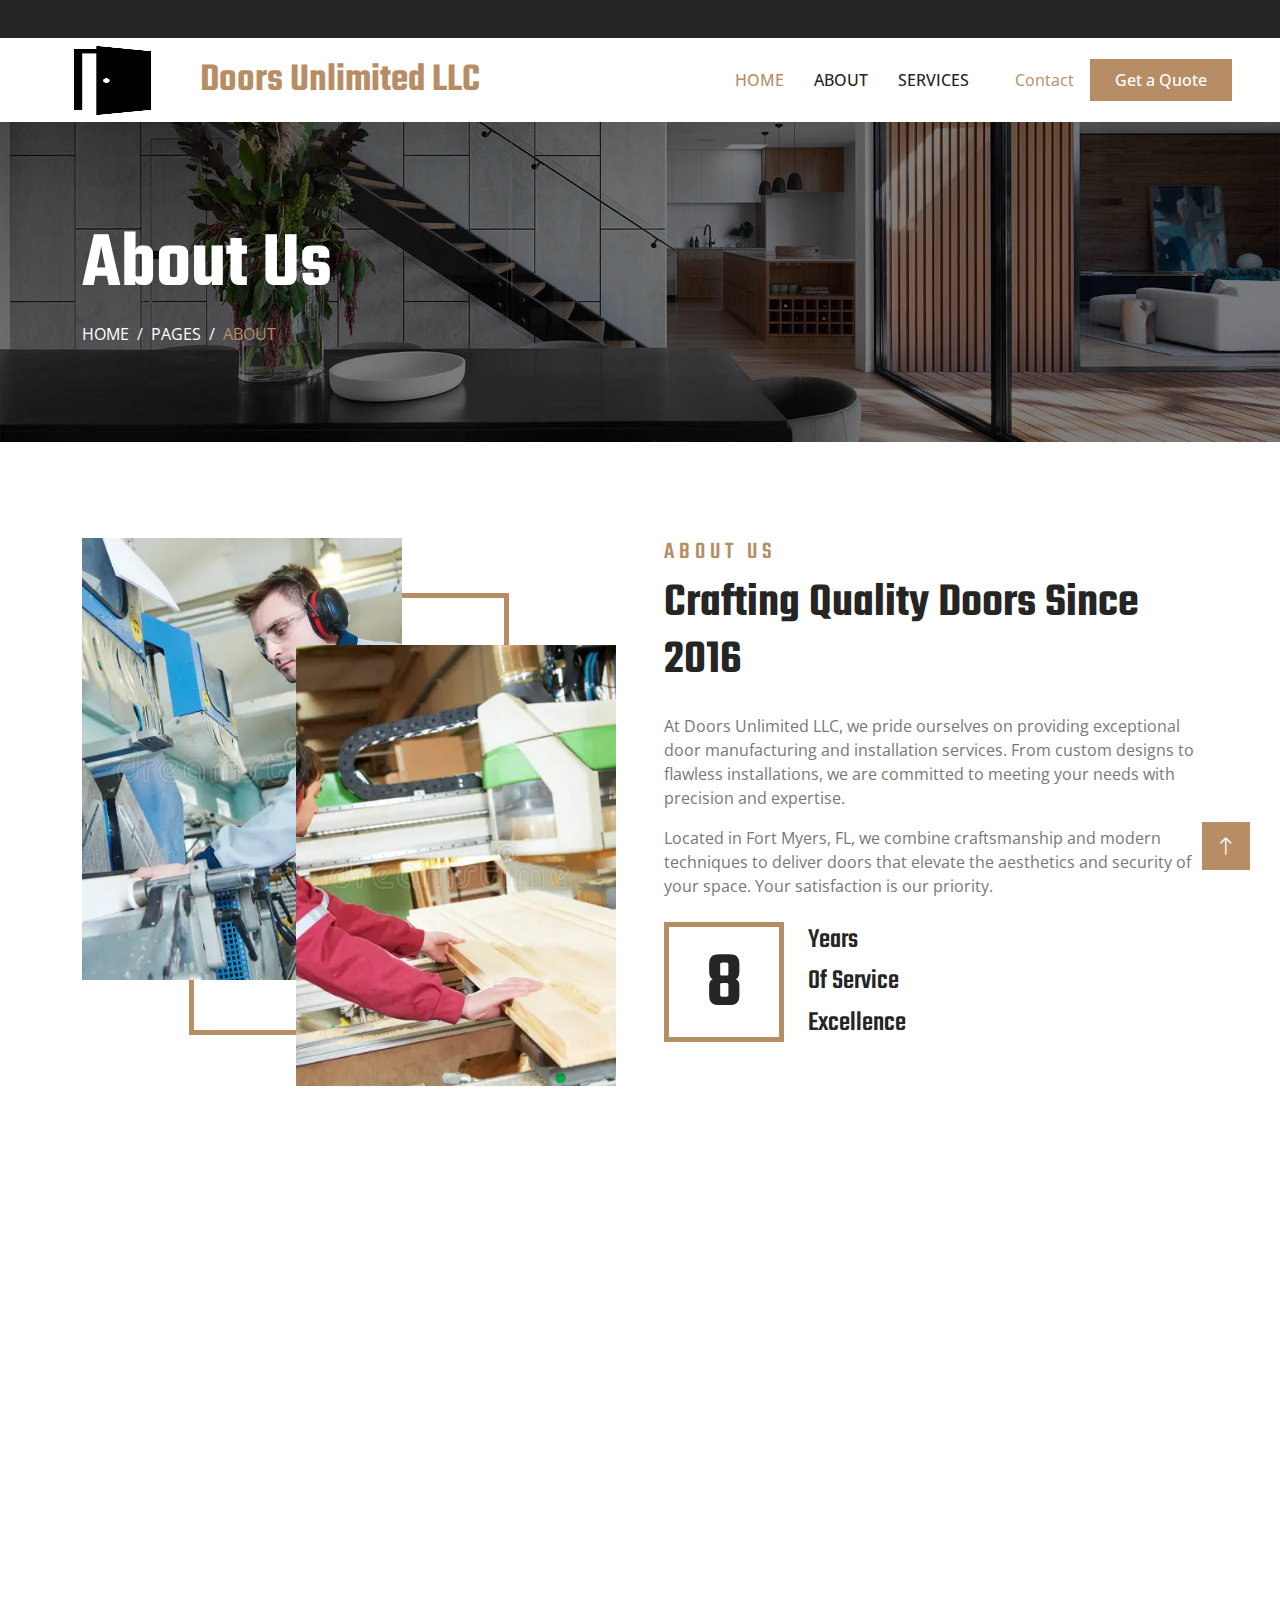
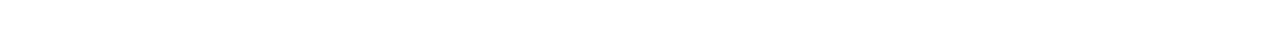
<file: about.html>
<!DOCTYPE html>
<html lang="en">

<head>
    <meta charset="utf-8">
    <title>Doors Unlimited LLC</title>
    <meta content="width=device-width, initial-scale=1.0" name="viewport">
    <meta content="" name="keywords">
    <meta content="" name="description">

    <!-- Favicon -->
    <link href="img/favicon.ico" rel="icon">

    <!-- Google Web Fonts -->
    <link rel="preconnect" href="https://fonts.googleapis.com">
    <link rel="preconnect" href="https://fonts.gstatic.com" crossorigin>
    <link href="https://fonts.googleapis.com/css2?family=Open+Sans:wght@400;500;600&family=Teko:wght@400;500;600&display=swap" rel="stylesheet">

    <!-- Icon Font Stylesheet -->
    <link href="https://cdnjs.cloudflare.com/ajax/libs/font-awesome/5.10.0/css/all.min.css" rel="stylesheet">
    <link href="https://cdn.jsdelivr.net/npm/bootstrap-icons@1.4.1/font/bootstrap-icons.css" rel="stylesheet">

    <!-- Libraries Stylesheet -->
    <link href="lib/animate/animate.min.css" rel="stylesheet">
    <link href="lib/owlcarousel/assets/owl.carousel.min.css" rel="stylesheet">
    <link href="lib/tempusdominus/css/tempusdominus-bootstrap-4.min.css" rel="stylesheet" />

    <!-- Customized Bootstrap Stylesheet -->
    <link href="css/bootstrap.min.css" rel="stylesheet">

    <!-- Template Stylesheet -->
    <link href="css/style.css" rel="stylesheet">
</head>

<body>
   <!-- Spinner Start -->
<div id="spinner" class="show bg-white position-fixed translate-middle w-100 vh-100 top-50 start-50 d-flex align-items-center justify-content-center">
    <div class="spinner-border position-relative text-primary" style="width: 6rem; height: 6rem;" role="status"></div>
    <img class="position-absolute top-50 start-50 translate-middle" src="img/icons/icon-door.png" alt="Loading Icon">
</div>
<!-- Spinner End -->

<!-- Topbar Start -->
<div class="container-fluid bg-dark p-0 wow fadeIn" data-wow-delay="0.1s">
    <div class="row gx-0 d-none d-lg-flex">
        <div class="col-lg-7 px-5 text-start">
            <div class="h-100 d-inline-flex align-items-center py-3 me-3">
                <!--<a class="text-body px-2" href="tel:+12392121128"><i class="fa fa-phone-alt text-primary me-2"></i>239-212-1128</a>
                <a class="text-body px-2" href="mailto:contact@doorsunlimitedfl.com"><i class="fa fa-envelope-open text-primary me-2"></i>contact@doorsunlimitedfl.com</a>-->
            </div>
        </div>
        <div class="col-lg-5 px-5 text-end">
            <div class="h-100 d-inline-flex align-items-center py-3 me-2">
                <!--<a class="text-body px-2" href="terms.html">Terms</a>
                <a class="text-body px-2" href="privacy.html">Privacy</a>-->
            </div>
            <div class="h-100 d-inline-flex align-items-center">
                <!--<a class="btn btn-sm-square btn-outline-body me-1" href="https://facebook.com/DoorsUnlimitedLLC"><i class="fab fa-facebook-f"></i></a>
                <a class="btn btn-sm-square btn-outline-body me-1" href="https://twitter.com/DoorsUnlimitedLLC"><i class="fab fa-twitter"></i></a>
                <a class="btn btn-sm-square btn-outline-body me-1" href="https://linkedin.com/company/DoorsUnlimitedLLC"><i class="fab fa-linkedin-in"></i></a>
                <a class="btn btn-sm-square btn-outline-body me-0" href="https://instagram.com/DoorsUnlimitedLLC"><i class="fab fa-instagram"></i></a>-->
            </div>
        </div>
    </div>
</div>
<!-- Topbar End -->

<!-- Navbar Start -->
<nav class="navbar navbar-expand-lg bg-white navbar-light sticky-top py-lg-0 px-lg-5 wow fadeIn" data-wow-delay="0.1s">
    <a href="index.html" class="navbar-brand ms-4 ms-lg-0">
        <h1 class="text-primary m-0">
            <img class="me-3" src="img/icons/icon-door.png" alt="Door Icon" style="width: 129px; height: 69px;">
            Doors Unlimited LLC
        </h1>
        
    </a>
    <button type="button" class="navbar-toggler me-4" data-bs-toggle="collapse" data-bs-target="#navbarCollapse">
        <span class="navbar-toggler-icon"></span>
    </button>
    <div class="collapse navbar-collapse" id="navbarCollapse">
        <div class="navbar-nav ms-auto p-4 p-lg-0">
            <a href="index.html" class="nav-item nav-link active">Home</a>
            <a href="about.html" class="nav-item nav-link">About</a>
            <a href="service.html" class="nav-item nav-link">Services</a>
            <div class="nav-item dropdown">
                <!--<a href="#" class="nav-link dropdown-toggle" data-bs-toggle="dropdown">Pages</a>
                <div class="dropdown-menu border-0 m-0">
                    <a href="products.html" class="dropdown-item">Our Products</a>
                    <a href="projects.html" class="dropdown-item">Our Projects</a>
                    <a href="team.html" class="dropdown-item">Team Members</a>
                    <a href="appointment.html" class="dropdown-item">Book an Appointment</a>
                    <a href="testimonials.html" class="dropdown-item">Testimonials</a>
                    <a href="404.html" class="dropdown-item">404 Page</a>-->
                </div>
            </div>
            <a href="contact.html" class="nav-item nav-link">Contact</a>
        </div>
        <a href="contact.html" class="btn btn-primary py-2 px-4 d-none d-lg-block">Get a Quote</a>
    </div>
</nav>
<!-- Navbar End -->


    <!-- Page Header Start -->
    <div class="container-fluid page-header py-5 mb-5 wow fadeIn" data-wow-delay="0.1s">
        <div class="container py-5">
            <h1 class="display-1 text-white animated slideInDown">About Us</h1>
            <nav aria-label="breadcrumb animated slideInDown">
                <ol class="breadcrumb text-uppercase mb-0">
                    <li class="breadcrumb-item"><a class="text-white" href="#">Home</a></li>
                    <li class="breadcrumb-item"><a class="text-white" href="#">Pages</a></li>
                    <li class="breadcrumb-item text-primary active" aria-current="page">About</li>
                </ol>
            </nav>
        </div>
    </div>
    <!-- Page Header End -->


    <!-- About Start -->
<div class="container-xxl py-5">
    <div class="container">
        <div class="row g-5">
            <div class="col-lg-6 wow fadeIn" data-wow-delay="0.1s">
                <div class="about-img">
                    <img class="img-fluid" src="img/about-door-1.jpg" alt="Door Manufacturing">
                    <img class="img-fluid" src="img/about-door-2.jpg" alt="Door Installation">
                </div>
            </div>
            <div class="col-lg-6 wow fadeIn" data-wow-delay="0.5s">
                <h4 class="section-title">About Us</h4>
                <h1 class="display-5 mb-4">Crafting Quality Doors Since 2016</h1>
                <p>At Doors Unlimited LLC, we pride ourselves on providing exceptional door manufacturing and installation services. From custom designs to flawless installations, we are committed to meeting your needs with precision and expertise.</p>
                <p class="mb-4">Located in Fort Myers, FL, we combine craftsmanship and modern techniques to deliver doors that elevate the aesthetics and security of your space. Your satisfaction is our priority.</p>
                <div class="d-flex align-items-center mb-5">
                    <div class="d-flex flex-shrink-0 align-items-center justify-content-center border border-5 border-primary" style="width: 120px; height: 120px;">
                        <h1 class="display-1 mb-n2" data-toggle="counter-up">8</h1>
                    </div>
                    <div class="ps-4">
                        <h3>Years</h3>
                        <h3>Of Service</h3>
                        <h3 class="mb-0">Excellence</h3>
                    </div>
                </div>
                <!--<a class="btn btn-primary py-3 px-5" href="about.html">Learn More</a>-->
            </div>
        </div>
    </div>
</div>
<!-- About End -->


    <!-- Feature Start -->
    <!--<div class="container-xxl py-5">
        <div class="container">
            <div class="row g-5">
                <div class="col-lg-6 wow fadeInUp" data-wow-delay="0.1s">
                    <h4 class="section-title">Why Choose Us!</h4>
                    <h1 class="display-5 mb-4">Why You Should Trust Us? Learn More About Us!</h1>
                    <p class="mb-4">Tempor erat elitr rebum at clita. Diam dolor diam ipsum sit. Aliqu diam amet diam et eos. Clita erat ipsum et lorem et sit, sed stet lorem sit clita duo justo magna dolore erat amet</p>
                    <div class="row g-4">
                        <div class="col-12">
                            <div class="d-flex align-items-start">
                                <img class="flex-shrink-0" src="img/icons/icon-2.png" alt="Icon">
                                <div class="ms-4">
                                    <h3>Design Approach</h3>
                                    <p class="mb-0">Erat ipsum justo amet duo et elitr dolor, est duo duo eos lorem sed diam stet diam sed stet.</p>
                                </div>
                            </div>
                        </div>
                        <div class="col-12">
                            <div class="d-flex align-items-start">
                                <img class="flex-shrink-0" src="img/icons/icon-3.png" alt="Icon">
                                <div class="ms-4">
                                    <h3>Innovative Solutions</h3>
                                    <p class="mb-0">Erat ipsum justo amet duo et elitr dolor, est duo duo eos lorem sed diam stet diam sed stet.</p>
                                </div>
                            </div>
                        </div>
                        <div class="col-12">
                            <div class="d-flex align-items-start">
                                <img class="flex-shrink-0" src="img/icons/icon-4.png" alt="Icon">
                                <div class="ms-4">
                                    <h3>Project Management</h3>
                                    <p class="mb-0">Erat ipsum justo amet duo et elitr dolor, est duo duo eos lorem sed diam stet diam sed stet.</p>
                                </div>
                            </div>
                        </div>
                    </div>
                </div>
                <div class="col-lg-6 wow fadeInUp" data-wow-delay="0.5s">
                    <div class="feature-img">
                        <img class="img-fluid" src="img/about-2.jpg" alt="">
                        <img class="img-fluid" src="img/about-1.jpg" alt="">
                    </div>
                </div>
            </div>
        </div>
    </div>-->
    <!-- Feature End -->


    <!-- Team Start -->
    <!--<div class="container-xxl py-5">
        <div class="container">
            <div class="text-center mx-auto mb-5 wow fadeInUp" data-wow-delay="0.1s" style="max-width: 600px;">
                <h4 class="section-title">Team Members</h4>
                <h1 class="display-5 mb-4">We Are Creative Architecture Team For Your Dream Home</h1>
            </div>
            <div class="row g-0 team-items">
                <div class="col-lg-3 col-md-6 wow fadeInUp" data-wow-delay="0.1s">
                    <div class="team-item position-relative">
                        <div class="position-relative">
                            <img class="img-fluid" src="img/team-1.jpg" alt="">
                            <div class="team-social text-center">
                                <a class="btn btn-square" href=""><i class="fab fa-facebook-f"></i></a>
                                <a class="btn btn-square" href=""><i class="fab fa-twitter"></i></a>
                                <a class="btn btn-square" href=""><i class="fab fa-instagram"></i></a>
                            </div>
                        </div>
                        <div class="bg-light text-center p-4">
                            <h3 class="mt-2">Architect Name</h3>
                            <span class="text-primary">Designation</span>
                        </div>
                    </div>
                </div>
                <div class="col-lg-3 col-md-6 wow fadeInUp" data-wow-delay="0.3s">
                    <div class="team-item position-relative">
                        <div class="position-relative">
                            <img class="img-fluid" src="img/team-2.jpg" alt="">
                            <div class="team-social text-center">
                                <a class="btn btn-square" href=""><i class="fab fa-facebook-f"></i></a>
                                <a class="btn btn-square" href=""><i class="fab fa-twitter"></i></a>
                                <a class="btn btn-square" href=""><i class="fab fa-instagram"></i></a>
                            </div>
                        </div>
                        <div class="bg-light text-center p-4">
                            <h3 class="mt-2">Architect Name</h3>
                            <span class="text-primary">Designation</span>
                        </div>
                    </div>
                </div>
                <div class="col-lg-3 col-md-6 wow fadeInUp" data-wow-delay="0.5s">
                    <div class="team-item position-relative">
                        <div class="position-relative">
                            <img class="img-fluid" src="img/team-3.jpg" alt="">
                            <div class="team-social text-center">
                                <a class="btn btn-square" href=""><i class="fab fa-facebook-f"></i></a>
                                <a class="btn btn-square" href=""><i class="fab fa-twitter"></i></a>
                                <a class="btn btn-square" href=""><i class="fab fa-instagram"></i></a>
                            </div>
                        </div>
                        <div class="bg-light text-center p-4">
                            <h3 class="mt-2">Architect Name</h3>
                            <span class="text-primary">Designation</span>
                        </div>
                    </div>
                </div>
                <div class="col-lg-3 col-md-6 wow fadeInUp" data-wow-delay="0.7s">
                    <div class="team-item position-relative">
                        <div class="position-relative">
                            <img class="img-fluid" src="img/team-4.jpg" alt="">
                            <div class="team-social text-center">
                                <a class="btn btn-square" href=""><i class="fab fa-facebook-f"></i></a>
                                <a class="btn btn-square" href=""><i class="fab fa-twitter"></i></a>
                                <a class="btn btn-square" href=""><i class="fab fa-instagram"></i></a>
                            </div>
                        </div>
                        <div class="bg-light text-center p-4">
                            <h3 class="mt-2">Architect Name</h3>
                            <span class="text-primary">Designation</span>
                        </div>
                    </div>
                </div>
            </div>
        </div>
    </div>-->
    <!-- Team End -->
        

 <!-- Footer Start -->
 <div class="container-fluid bg-dark text-body footer mt-5 pt-5 px-0 wow fadeIn" data-wow-delay="0.1s">
    <div class="container py-5">
        <div class="row g-5">
            <div class="col-lg-3 col-md-6">
                <h3 class="text-light mb-4">Contact Us</h3>
                <p class="mb-2"><i class="fa fa-map-marker-alt text-primary me-3"></i>3581 Veronica S Shoemaker Blvd, Building A, Fort Myers, FL 33916</p>
                <p class="mb-2"><i class="fa fa-phone-alt text-primary me-3"></i>+1 239-212-1128</p>
                <p class="mb-2"><i class="fa fa-envelope text-primary me-3"></i>contact@doorsunlimitedfl.com</p>
                <div class="d-flex pt-2">
                    <!--<a class="btn btn-square btn-outline-body me-1" href="https://twitter.com/DoorsUnlimitedFL"><i class="fab fa-twitter"></i></a>
                    <a class="btn btn-square btn-outline-body me-1" href="https://www.facebook.com/DoorsUnlimitedFL"><i class="fab fa-facebook-f"></i></a>
                    <a class="btn btn-square btn-outline-body me-1" href="https://www.youtube.com/channel/DoorsUnlimitedFL"><i class="fab fa-youtube"></i></a>
                    <a class="btn btn-square btn-outline-body me-0" href="https://www.linkedin.com/company/doorsunlimitedfl"><i class="fab fa-linkedin-in"></i></a>-->
                </div>
            </div>
            <div class="col-lg-3 col-md-6">
                <h3 class="text-light mb-4">Our Services</h3>
                <a class="btn btn-link" href="service.html">Door Manufacturing</a>
                <a class="btn btn-link" href="service.html">Door Installation</a>
                <a class="btn btn-link" href="service.html">Custom Door Solutions</a>
                <a class="btn btn-link" href="service.html">Commercial Door Services</a>
                <a class="btn btn-link" href="service.html">Residential Door Solutions</a>
            </div>
            <div class="col-lg-3 col-md-6">
                <h3 class="text-light mb-4">Quick Links</h3>
                <a class="btn btn-link" href="about-us.html">About Us</a>
                <a class="btn btn-link" href="contact-us.html">Contact Us</a>
                <a class="btn btn-link" href="service.html">Our Services</a>
                <!--<a class="btn btn-link" href="terms-and-conditions.html">Terms & Conditions</a>-->
                <a class="btn btn-link" href="contact.html">Support</a>
            </div>
            <div class="col-lg-3 col-md-6">
                <h3 class="text-light mb-4">Newsletter</h3>
                <p>Stay updated with the latest news and offers from Doors Unlimited LLC.</p>
                <div class="position-relative mx-auto" style="max-width: 400px;">
                    <input class="form-control bg-transparent w-100 py-3 ps-4 pe-5" type="email" placeholder="Your email">
                    <button type="button" class="btn btn-primary py-2 position-absolute top-0 end-0 mt-2 me-2">Sign Up</button>
                </div>
            </div>
        </div>
    </div>
    <div class="container-fluid copyright">
        <div class="container">
            <div class="row">
                <div class="col-md-6 text-center text-md-start mb-3 mb-md-0">
                    &copy; <a href="#">Doors Unlimited LLC</a>, All Rights Reserved.
                </div>
                <!--<div class="col-md-6 text-center text-md-end">
                    Designed By <a href="3">#</a>-->
                </div>
            </div>
        </div>
    </div>
</div>
<!-- Footer End -->


    <!-- Back to Top -->
    <a href="#" class="btn btn-lg btn-primary btn-lg-square back-to-top"><i class="bi bi-arrow-up"></i></a>


    <!-- JavaScript Libraries -->
    <script src="https://code.jquery.com/jquery-3.4.1.min.js"></script>
    <script src="https://cdn.jsdelivr.net/npm/bootstrap@5.0.0/dist/js/bootstrap.bundle.min.js"></script>
    <script src="lib/wow/wow.min.js"></script>
    <script src="lib/easing/easing.min.js"></script>
    <script src="lib/waypoints/waypoints.min.js"></script>
    <script src="lib/counterup/counterup.min.js"></script>
    <script src="lib/owlcarousel/owl.carousel.min.js"></script>
    <script src="lib/tempusdominus/js/moment.min.js"></script>
    <script src="lib/tempusdominus/js/moment-timezone.min.js"></script>
    <script src="lib/tempusdominus/js/tempusdominus-bootstrap-4.min.js"></script>

    <!-- Template Javascript -->
    <script src="js/main.js"></script>
</body>

</html>
</file>
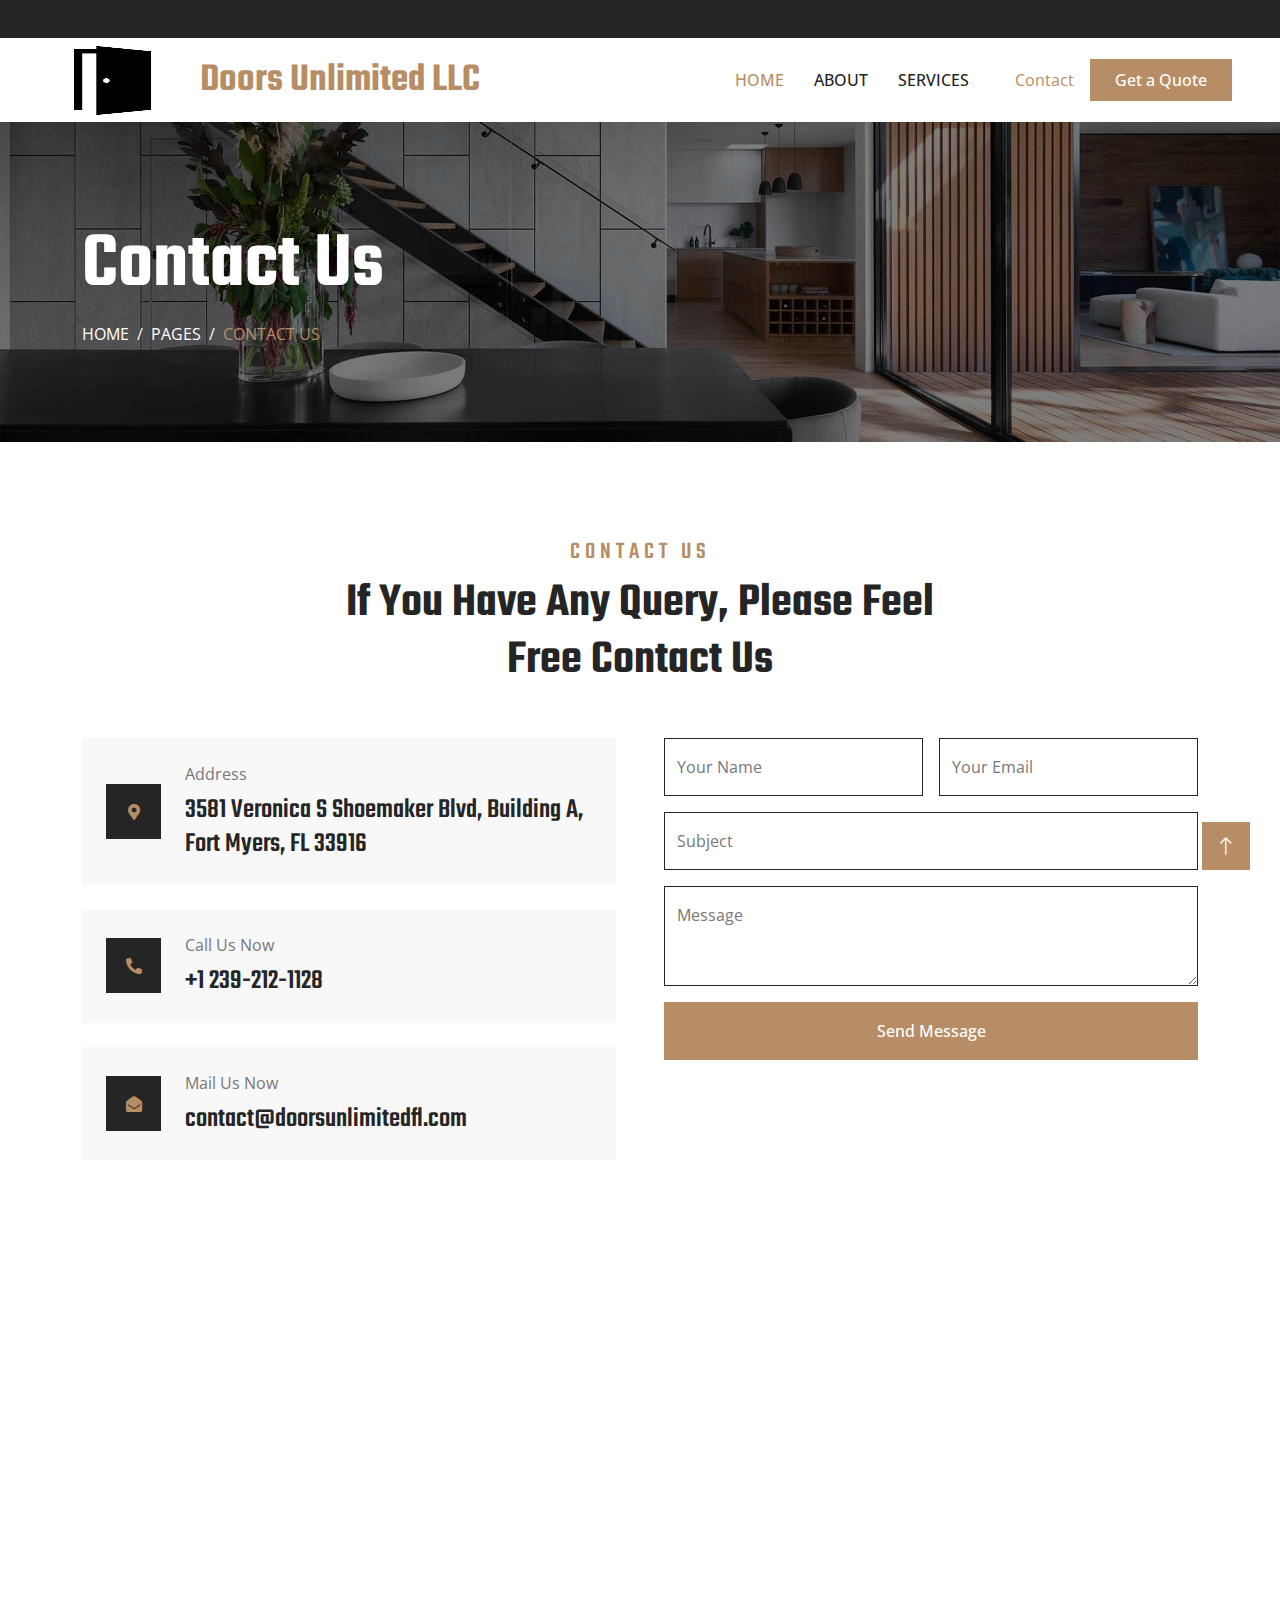
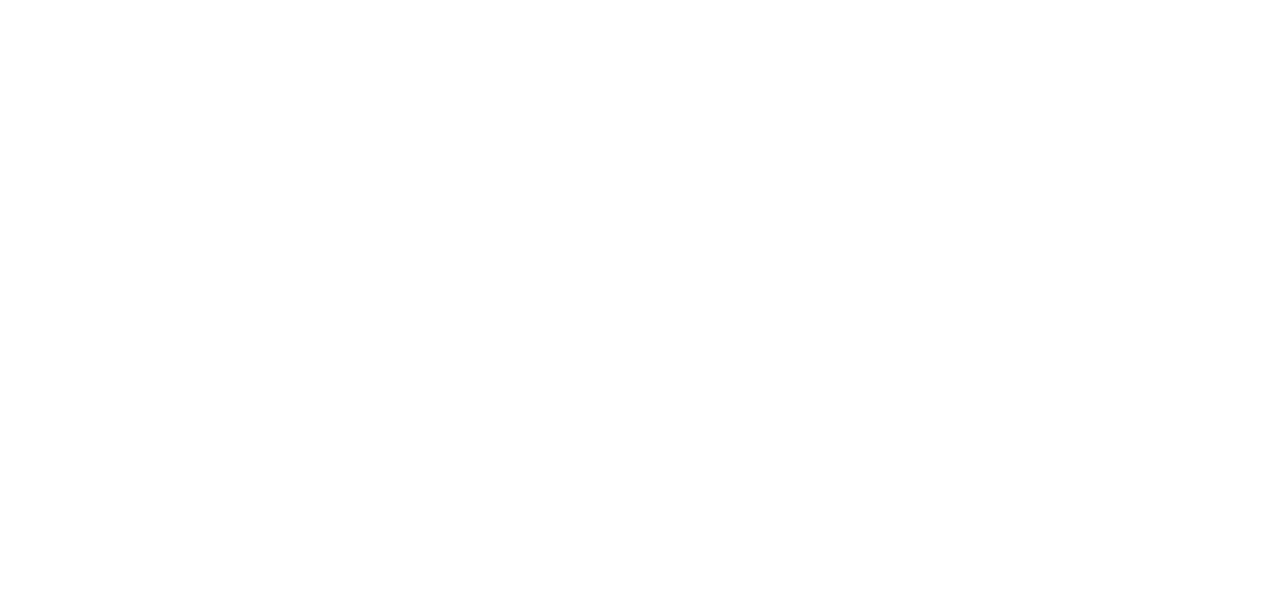
<file: contact.html>
<!DOCTYPE html>
<html lang="en">

<head>
    <meta charset="utf-8">
    <title>Doors Unlimited LLC</title>
    <meta content="width=device-width, initial-scale=1.0" name="viewport">
    <meta content="" name="keywords">
    <meta content="" name="description">

    <!-- Favicon -->
    <link href="img/favicon.ico" rel="icon">

    <!-- Google Web Fonts -->
    <link rel="preconnect" href="https://fonts.googleapis.com">
    <link rel="preconnect" href="https://fonts.gstatic.com" crossorigin>
    <link href="https://fonts.googleapis.com/css2?family=Open+Sans:wght@400;500;600&family=Teko:wght@400;500;600&display=swap" rel="stylesheet">

    <!-- Icon Font Stylesheet -->
    <link href="https://cdnjs.cloudflare.com/ajax/libs/font-awesome/5.10.0/css/all.min.css" rel="stylesheet">
    <link href="https://cdn.jsdelivr.net/npm/bootstrap-icons@1.4.1/font/bootstrap-icons.css" rel="stylesheet">

    <!-- Libraries Stylesheet -->
    <link href="lib/animate/animate.min.css" rel="stylesheet">
    <link href="lib/owlcarousel/assets/owl.carousel.min.css" rel="stylesheet">
    <link href="lib/tempusdominus/css/tempusdominus-bootstrap-4.min.css" rel="stylesheet" />

    <!-- Customized Bootstrap Stylesheet -->
    <link href="css/bootstrap.min.css" rel="stylesheet">

    <!-- Template Stylesheet -->
    <link href="css/style.css" rel="stylesheet">
</head>

<body>
   <!-- Spinner Start -->
<div id="spinner" class="show bg-white position-fixed translate-middle w-100 vh-100 top-50 start-50 d-flex align-items-center justify-content-center">
    <div class="spinner-border position-relative text-primary" style="width: 6rem; height: 6rem;" role="status"></div>
    <img class="position-absolute top-50 start-50 translate-middle" src="img/icons/icon-door.png" alt="Loading Icon">
</div>
<!-- Spinner End -->

<!-- Topbar Start -->
<div class="container-fluid bg-dark p-0 wow fadeIn" data-wow-delay="0.1s">
    <div class="row gx-0 d-none d-lg-flex">
        <div class="col-lg-7 px-5 text-start">
            <div class="h-100 d-inline-flex align-items-center py-3 me-3">
                <!--<a class="text-body px-2" href="tel:+12392121128"><i class="fa fa-phone-alt text-primary me-2"></i>239-212-1128</a>
                <a class="text-body px-2" href="mailto:contact@doorsunlimitedfl.com"><i class="fa fa-envelope-open text-primary me-2"></i>contact@doorsunlimitedfl.com</a>-->
            </div>
        </div>
        <div class="col-lg-5 px-5 text-end">
            <div class="h-100 d-inline-flex align-items-center py-3 me-2">
                <!--<a class="text-body px-2" href="terms.html">Terms</a>
                <a class="text-body px-2" href="privacy.html">Privacy</a>-->
            </div>
            <div class="h-100 d-inline-flex align-items-center">
                <!--<a class="btn btn-sm-square btn-outline-body me-1" href="https://facebook.com/DoorsUnlimitedLLC"><i class="fab fa-facebook-f"></i></a>
                <a class="btn btn-sm-square btn-outline-body me-1" href="https://twitter.com/DoorsUnlimitedLLC"><i class="fab fa-twitter"></i></a>
                <a class="btn btn-sm-square btn-outline-body me-1" href="https://linkedin.com/company/DoorsUnlimitedLLC"><i class="fab fa-linkedin-in"></i></a>
                <a class="btn btn-sm-square btn-outline-body me-0" href="https://instagram.com/DoorsUnlimitedLLC"><i class="fab fa-instagram"></i></a>-->
            </div>
        </div>
    </div>
</div>
<!-- Topbar End -->

<!-- Navbar Start -->
<nav class="navbar navbar-expand-lg bg-white navbar-light sticky-top py-lg-0 px-lg-5 wow fadeIn" data-wow-delay="0.1s">
    <a href="index.html" class="navbar-brand ms-4 ms-lg-0">
        <h1 class="text-primary m-0">
            <img class="me-3" src="img/icons/icon-door.png" alt="Door Icon" style="width: 129px; height: 69px;">
            Doors Unlimited LLC
        </h1>
        
    </a>
    <button type="button" class="navbar-toggler me-4" data-bs-toggle="collapse" data-bs-target="#navbarCollapse">
        <span class="navbar-toggler-icon"></span>
    </button>
    <div class="collapse navbar-collapse" id="navbarCollapse">
        <div class="navbar-nav ms-auto p-4 p-lg-0">
            <a href="index.html" class="nav-item nav-link active">Home</a>
            <a href="about.html" class="nav-item nav-link">About</a>
            <a href="service.html" class="nav-item nav-link">Services</a>
            <div class="nav-item dropdown">
                <!--<a href="#" class="nav-link dropdown-toggle" data-bs-toggle="dropdown">Pages</a>
                <div class="dropdown-menu border-0 m-0">
                    <a href="products.html" class="dropdown-item">Our Products</a>
                    <a href="projects.html" class="dropdown-item">Our Projects</a>
                    <a href="team.html" class="dropdown-item">Team Members</a>
                    <a href="appointment.html" class="dropdown-item">Book an Appointment</a>
                    <a href="testimonials.html" class="dropdown-item">Testimonials</a>
                    <a href="404.html" class="dropdown-item">404 Page</a>-->
                </div>
            </div>
            <a href="contact.html" class="nav-item nav-link">Contact</a>
        </div>
        <a href="contact.html" class="btn btn-primary py-2 px-4 d-none d-lg-block">Get a Quote</a>
    </div>
</nav>
<!-- Navbar End -->


    <!-- Page Header Start -->
    <div class="container-fluid page-header py-5 mb-5 wow fadeIn" data-wow-delay="0.1s">
        <div class="container py-5">
            <h1 class="display-1 text-white animated slideInDown">Contact Us</h1>
            <nav aria-label="breadcrumb animated slideInDown">
                <ol class="breadcrumb text-uppercase mb-0">
                    <li class="breadcrumb-item"><a class="text-white" href="#">Home</a></li>
                    <li class="breadcrumb-item"><a class="text-white" href="#">Pages</a></li>
                    <li class="breadcrumb-item text-primary active" aria-current="page">Contact Us</li>
                </ol>
            </nav>
        </div>
    </div>
    <!-- Page Header End -->


    <!-- Contact Start -->
    <div class="container-xxl py-5">
        <div class="container">
            <div class="text-center mx-auto mb-5 wow fadeInUp" data-wow-delay="0.1s" style="max-width: 600px;">
                <h4 class="section-title">Contact Us</h4>
                <h1 class="display-5 mb-4">If You Have Any Query, Please Feel Free Contact Us</h1>
            </div>
            <div class="row g-5">
                <div class="col-lg-6 wow fadeInUp" data-wow-delay="0.1s">
                    <div class="d-flex flex-column justify-content-between h-100">
                        <div class="bg-light d-flex align-items-center w-100 p-4 mb-4">
                            <div class="d-flex flex-shrink-0 align-items-center justify-content-center bg-dark" style="width: 55px; height: 55px;">
                                <i class="fa fa-map-marker-alt text-primary"></i>
                            </div>
                            <div class="ms-4">
                                <p class="mb-2">Address</p>
                                <h3 class="mb-0">3581 Veronica S Shoemaker Blvd, Building A, Fort Myers, FL 33916</h3>
                            </div>
                        </div>
                        <div class="bg-light d-flex align-items-center w-100 p-4 mb-4">
                            <div class="d-flex flex-shrink-0 align-items-center justify-content-center bg-dark" style="width: 55px; height: 55px;">
                                <i class="fa fa-phone-alt text-primary"></i>
                            </div>
                            <div class="ms-4">
                                <p class="mb-2">Call Us Now</p>
                                <h3 class="mb-0">+1 239-212-1128</h3>
                            </div>
                        </div>
                        <div class="bg-light d-flex align-items-center w-100 p-4">
                            <div class="d-flex flex-shrink-0 align-items-center justify-content-center bg-dark" style="width: 55px; height: 55px;">
                                <i class="fa fa-envelope-open text-primary"></i>
                            </div>
                            <div class="ms-4">
                                <p class="mb-2">Mail Us Now</p>
                                <h3 class="mb-0">contact@doorsunlimitedfl.com</h3>
                            </div>
                        </div>
                    </div>
                </div>
                <div class="col-lg-6 wow fadeInUp" data-wow-delay="0.5s">
                    
                    <form>
                        <div class="row g-3">
                            <div class="col-md-6">
                                <div class="form-floating">
                                    <input type="text" class="form-control" id="name" placeholder="Your Name">
                                    <label for="name">Your Name</label>
                                </div>
                            </div>
                            <div class="col-md-6">
                                <div class="form-floating">
                                    <input type="email" class="form-control" id="email" placeholder="Your Email">
                                    <label for="email">Your Email</label>
                                </div>
                            </div>
                            <div class="col-12">
                                <div class="form-floating">
                                    <input type="text" class="form-control" id="subject" placeholder="Subject">
                                    <label for="subject">Subject</label>
                                </div>
                            </div>
                            <div class="col-12">
                                <div class="form-floating">
                                    <textarea class="form-control" placeholder="Leave a message here" id="message" style="height: 100px"></textarea>
                                    <label for="message">Message</label>
                                </div>
                            </div>
                            <div class="col-12">
                                <button class="btn btn-primary w-100 py-3" type="submit">Send Message</button>
                            </div>
                        </div>
                    </form>
                </div>
            </div>
        </div>
    </div>
    <!-- Contact End -->


    <!-- Google Map Start -->
    <div class="container-xxl pt-5 px-0 wow fadeIn" data-wow-delay="0.1s">
        <iframe class="w-100 mb-n2" style="height: 450px;"
            src="https://www.google.com/maps/embed?pb=!1m18!1m12!1m3!1d3001156.4288297426!2d-78.01371936852176!3d42.72876761954724!2m3!1f0!2f0!3f0!3m2!1i1024!2i768!4f13.1!3m3!1m2!1s0x4ccc4bf0f123a5a9%3A0xddcfc6c1de189567!2sNew%20York%2C%20USA!5e0!3m2!1sen!2sbd!4v1603794290143!5m2!1sen!2sbd"
            frameborder="0" allowfullscreen="" aria-hidden="false" tabindex="0"></iframe>
    </div>
    <!-- Google Map End -->


 <!-- Footer Start -->
 <div class="container-fluid bg-dark text-body footer mt-5 pt-5 px-0 wow fadeIn" data-wow-delay="0.1s">
    <div class="container py-5">
        <div class="row g-5">
            <div class="col-lg-3 col-md-6">
                <h3 class="text-light mb-4">Contact Us</h3>
                <p class="mb-2"><i class="fa fa-map-marker-alt text-primary me-3"></i>3581 Veronica S Shoemaker Blvd, Building A, Fort Myers, FL 33916</p>
                <p class="mb-2"><i class="fa fa-phone-alt text-primary me-3"></i>+1 239-212-1128</p>
                <p class="mb-2"><i class="fa fa-envelope text-primary me-3"></i>contact@doorsunlimitedfl.com</p>
                <div class="d-flex pt-2">
                    <!--<a class="btn btn-square btn-outline-body me-1" href="https://twitter.com/DoorsUnlimitedFL"><i class="fab fa-twitter"></i></a>
                    <a class="btn btn-square btn-outline-body me-1" href="https://www.facebook.com/DoorsUnlimitedFL"><i class="fab fa-facebook-f"></i></a>
                    <a class="btn btn-square btn-outline-body me-1" href="https://www.youtube.com/channel/DoorsUnlimitedFL"><i class="fab fa-youtube"></i></a>
                    <a class="btn btn-square btn-outline-body me-0" href="https://www.linkedin.com/company/doorsunlimitedfl"><i class="fab fa-linkedin-in"></i></a>-->
                </div>
            </div>
            <div class="col-lg-3 col-md-6">
                <h3 class="text-light mb-4">Our Services</h3>
                <a class="btn btn-link" href="service.html">Door Manufacturing</a>
                <a class="btn btn-link" href="service.html">Door Installation</a>
                <a class="btn btn-link" href="service.html">Custom Door Solutions</a>
                <a class="btn btn-link" href="service.html">Commercial Door Services</a>
                <a class="btn btn-link" href="service.html">Residential Door Solutions</a>
            </div>
            <div class="col-lg-3 col-md-6">
                <h3 class="text-light mb-4">Quick Links</h3>
                <a class="btn btn-link" href="about-us.html">About Us</a>
                <a class="btn btn-link" href="contact-us.html">Contact Us</a>
                <a class="btn btn-link" href="service.html">Our Services</a>
                <!--<a class="btn btn-link" href="terms-and-conditions.html">Terms & Conditions</a>-->
                <a class="btn btn-link" href="contact.html">Support</a>
            </div>
            <div class="col-lg-3 col-md-6">
                <h3 class="text-light mb-4">Newsletter</h3>
                <p>Stay updated with the latest news and offers from Doors Unlimited LLC.</p>
                <div class="position-relative mx-auto" style="max-width: 400px;">
                    <input class="form-control bg-transparent w-100 py-3 ps-4 pe-5" type="email" placeholder="Your email">
                    <button type="button" class="btn btn-primary py-2 position-absolute top-0 end-0 mt-2 me-2">Sign Up</button>
                </div>
            </div>
        </div>
    </div>
    <div class="container-fluid copyright">
        <div class="container">
            <div class="row">
                <div class="col-md-6 text-center text-md-start mb-3 mb-md-0">
                    &copy; <a href="#">Doors Unlimited LLC</a>, All Rights Reserved.
                </div>
                <!--<div class="col-md-6 text-center text-md-end">
                    Designed By <a href="3">#</a>-->
                </div>
            </div>
        </div>
    </div>
</div>
<!-- Footer End -->


    <!-- Back to Top -->
    <a href="#" class="btn btn-lg btn-primary btn-lg-square back-to-top"><i class="bi bi-arrow-up"></i></a>


    <!-- JavaScript Libraries -->
    <script src="https://code.jquery.com/jquery-3.4.1.min.js"></script>
    <script src="https://cdn.jsdelivr.net/npm/bootstrap@5.0.0/dist/js/bootstrap.bundle.min.js"></script>
    <script src="lib/wow/wow.min.js"></script>
    <script src="lib/easing/easing.min.js"></script>
    <script src="lib/waypoints/waypoints.min.js"></script>
    <script src="lib/counterup/counterup.min.js"></script>
    <script src="lib/owlcarousel/owl.carousel.min.js"></script>
    <script src="lib/tempusdominus/js/moment.min.js"></script>
    <script src="lib/tempusdominus/js/moment-timezone.min.js"></script>
    <script src="lib/tempusdominus/js/tempusdominus-bootstrap-4.min.js"></script>

    <!-- Template Javascript -->
    <script src="js/main.js"></script>
</body>

</html>
</file>
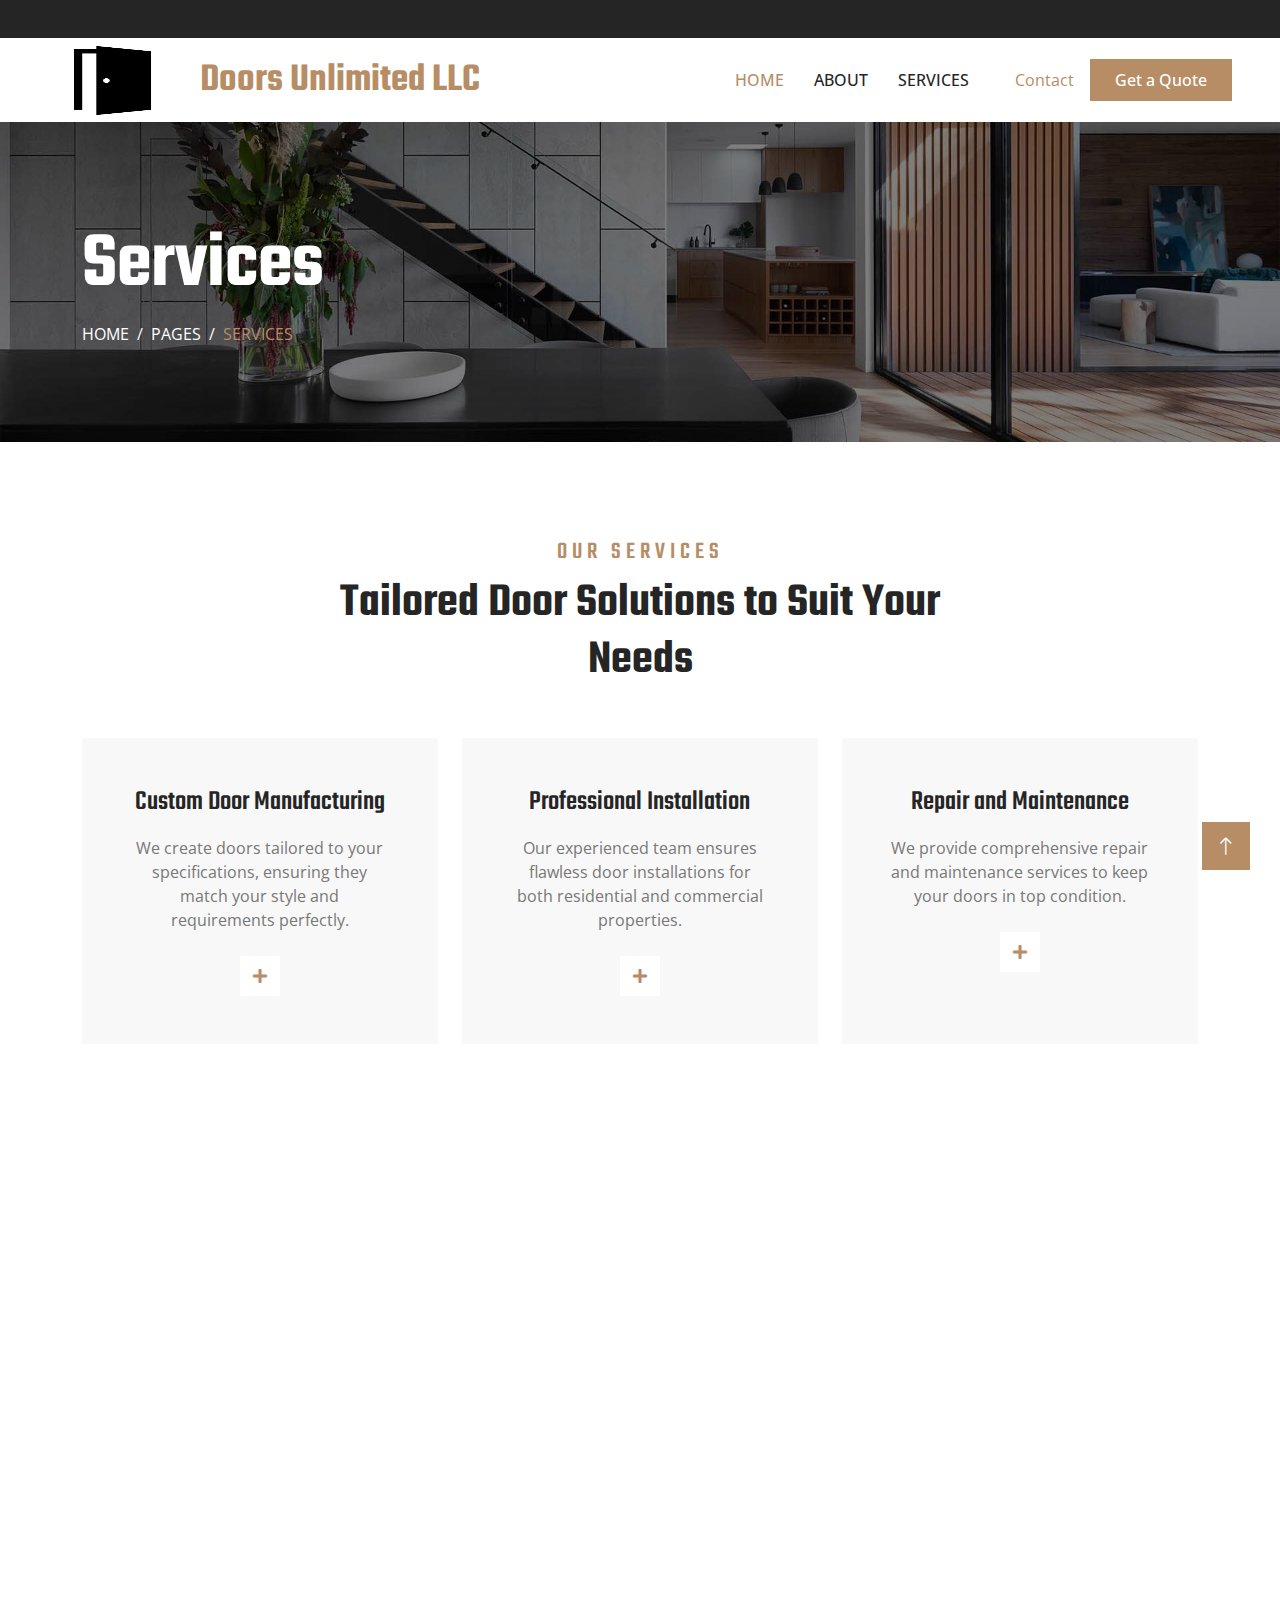
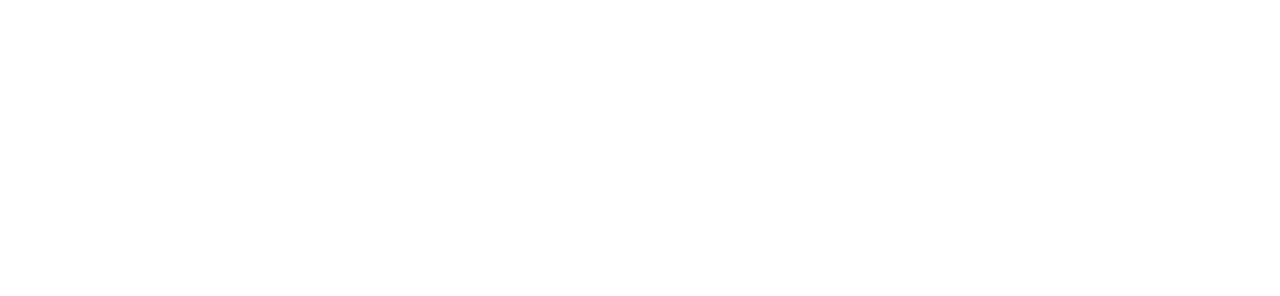
<file: service.html>
<!DOCTYPE html>
<html lang="en">

<head>
    <meta charset="utf-8">
    <title>Doors Unlimited LLC</title>
    <meta content="width=device-width, initial-scale=1.0" name="viewport">
    <meta content="" name="keywords">
    <meta content="" name="description">

    <!-- Favicon -->
    <link href="img/favicon.ico" rel="icon">

    <!-- Google Web Fonts -->
    <link rel="preconnect" href="https://fonts.googleapis.com">
    <link rel="preconnect" href="https://fonts.gstatic.com" crossorigin>
    <link href="https://fonts.googleapis.com/css2?family=Open+Sans:wght@400;500;600&family=Teko:wght@400;500;600&display=swap" rel="stylesheet">

    <!-- Icon Font Stylesheet -->
    <link href="https://cdnjs.cloudflare.com/ajax/libs/font-awesome/5.10.0/css/all.min.css" rel="stylesheet">
    <link href="https://cdn.jsdelivr.net/npm/bootstrap-icons@1.4.1/font/bootstrap-icons.css" rel="stylesheet">

    <!-- Libraries Stylesheet -->
    <link href="lib/animate/animate.min.css" rel="stylesheet">
    <link href="lib/owlcarousel/assets/owl.carousel.min.css" rel="stylesheet">
    <link href="lib/tempusdominus/css/tempusdominus-bootstrap-4.min.css" rel="stylesheet" />

    <!-- Customized Bootstrap Stylesheet -->
    <link href="css/bootstrap.min.css" rel="stylesheet">

    <!-- Template Stylesheet -->
    <link href="css/style.css" rel="stylesheet">
</head>

<body>
   <!-- Spinner Start -->
<div id="spinner" class="show bg-white position-fixed translate-middle w-100 vh-100 top-50 start-50 d-flex align-items-center justify-content-center">
    <div class="spinner-border position-relative text-primary" style="width: 6rem; height: 6rem;" role="status"></div>
    <img class="position-absolute top-50 start-50 translate-middle" src="img/icons/icon-door.png" alt="Loading Icon">
</div>
<!-- Spinner End -->

<!-- Topbar Start -->
<div class="container-fluid bg-dark p-0 wow fadeIn" data-wow-delay="0.1s">
    <div class="row gx-0 d-none d-lg-flex">
        <div class="col-lg-7 px-5 text-start">
            <div class="h-100 d-inline-flex align-items-center py-3 me-3">
                <!--<a class="text-body px-2" href="tel:+12392121128"><i class="fa fa-phone-alt text-primary me-2"></i>239-212-1128</a>
                <a class="text-body px-2" href="mailto:contact@doorsunlimitedfl.com"><i class="fa fa-envelope-open text-primary me-2"></i>contact@doorsunlimitedfl.com</a>-->
            </div>
        </div>
        <div class="col-lg-5 px-5 text-end">
            <div class="h-100 d-inline-flex align-items-center py-3 me-2">
                <!--<a class="text-body px-2" href="terms.html">Terms</a>
                <a class="text-body px-2" href="privacy.html">Privacy</a>-->
            </div>
            <div class="h-100 d-inline-flex align-items-center">
                <!--<a class="btn btn-sm-square btn-outline-body me-1" href="https://facebook.com/DoorsUnlimitedLLC"><i class="fab fa-facebook-f"></i></a>
                <a class="btn btn-sm-square btn-outline-body me-1" href="https://twitter.com/DoorsUnlimitedLLC"><i class="fab fa-twitter"></i></a>
                <a class="btn btn-sm-square btn-outline-body me-1" href="https://linkedin.com/company/DoorsUnlimitedLLC"><i class="fab fa-linkedin-in"></i></a>
                <a class="btn btn-sm-square btn-outline-body me-0" href="https://instagram.com/DoorsUnlimitedLLC"><i class="fab fa-instagram"></i></a>-->
            </div>
        </div>
    </div>
</div>
<!-- Topbar End -->

<!-- Navbar Start -->
<nav class="navbar navbar-expand-lg bg-white navbar-light sticky-top py-lg-0 px-lg-5 wow fadeIn" data-wow-delay="0.1s">
    <a href="index.html" class="navbar-brand ms-4 ms-lg-0">
        <h1 class="text-primary m-0">
            <img class="me-3" src="img/icons/icon-door.png" alt="Door Icon" style="width: 129px; height: 69px;">
            Doors Unlimited LLC
        </h1>
        
    </a>
    <button type="button" class="navbar-toggler me-4" data-bs-toggle="collapse" data-bs-target="#navbarCollapse">
        <span class="navbar-toggler-icon"></span>
    </button>
    <div class="collapse navbar-collapse" id="navbarCollapse">
        <div class="navbar-nav ms-auto p-4 p-lg-0">
            <a href="index.html" class="nav-item nav-link active">Home</a>
            <a href="about.html" class="nav-item nav-link">About</a>
            <a href="service.html" class="nav-item nav-link">Services</a>
            <div class="nav-item dropdown">
                <!--<a href="#" class="nav-link dropdown-toggle" data-bs-toggle="dropdown">Pages</a>
                <div class="dropdown-menu border-0 m-0">
                    <a href="products.html" class="dropdown-item">Our Products</a>
                    <a href="projects.html" class="dropdown-item">Our Projects</a>
                    <a href="team.html" class="dropdown-item">Team Members</a>
                    <a href="appointment.html" class="dropdown-item">Book an Appointment</a>
                    <a href="testimonials.html" class="dropdown-item">Testimonials</a>
                    <a href="404.html" class="dropdown-item">404 Page</a>-->
                </div>
            </div>
            <a href="contact.html" class="nav-item nav-link">Contact</a>
        </div>
        <a href="contact.html" class="btn btn-primary py-2 px-4 d-none d-lg-block">Get a Quote</a>
    </div>
</nav>
<!-- Navbar End -->


    <!-- Page Header Start -->
    <div class="container-fluid page-header py-5 mb-5 wow fadeIn" data-wow-delay="0.1s">
        <div class="container py-5">
            <h1 class="display-1 text-white animated slideInDown">Services</h1>
            <nav aria-label="breadcrumb animated slideInDown">
                <ol class="breadcrumb text-uppercase mb-0">
                    <li class="breadcrumb-item"><a class="text-white" href="#">Home</a></li>
                    <li class="breadcrumb-item"><a class="text-white" href="#">Pages</a></li>
                    <li class="breadcrumb-item text-primary active" aria-current="page">Services</li>
                </ol>
            </nav>
        </div>
    </div>
    <!-- Page Header End -->


    <!-- Facts Start -->
    <!--<div class="container-xxl py-5">
        <div class="container pt-5">
            <div class="row g-4">
                <div class="col-lg-4 col-md-6 wow fadeInUp" data-wow-delay="0.1s">
                    <div class="fact-item text-center bg-light h-100 p-5 pt-0">
                        <div class="fact-icon">
                            <img src="img/icons/icon-2.png" alt="Icon">
                        </div>
                        <h3 class="mb-3">Design Approach</h3>
                        <p class="mb-0">Erat ipsum justo amet duo et elitr dolor, est duo duo eos lorem sed diam stet diam sed stet.</p>
                    </div>
                </div>
                <div class="col-lg-4 col-md-6 wow fadeInUp" data-wow-delay="0.3s">
                    <div class="fact-item text-center bg-light h-100 p-5 pt-0">
                        <div class="fact-icon">
                            <img src="img/icons/icon-3.png" alt="Icon">
                        </div>
                        <h3 class="mb-3">Innovative Solutions</h3>
                        <p class="mb-0">Erat ipsum justo amet duo et elitr dolor, est duo duo eos lorem sed diam stet diam sed stet.</p>
                    </div>
                </div>
                <div class="col-lg-4 col-md-6 wow fadeInUp" data-wow-delay="0.5s">
                    <div class="fact-item text-center bg-light h-100 p-5 pt-0">
                        <div class="fact-icon">
                            <img src="img/icons/icon-4.png" alt="Icon">
                        </div>
                        <h3 class="mb-3">Project Management</h3>
                        <p class="mb-0">Erat ipsum justo amet duo et elitr dolor, est duo duo eos lorem sed diam stet diam sed stet.</p>
                    </div>
                </div>
            </div>
        </div>
    </div>-->
    <!-- Facts End -->


 <!-- Service Start -->
<div class="container-xxl py-5">
    <div class="container">
        <div class="text-center mx-auto mb-5 wow fadeInUp" data-wow-delay="0.1s" style="max-width: 600px;">
            <h4 class="section-title">Our Services</h4>
            <h1 class="display-5 mb-4">Tailored Door Solutions to Suit Your Needs</h1>
        </div>
        <div class="row g-4">
            <div class="col-lg-4 col-md-6 wow fadeInUp" data-wow-delay="0.1s">
                <div class="service-item d-flex position-relative text-center h-100">
                    <img class="bg-img"class="img-fluid" src="img/service-door-1.jpg" alt="Custom Door Manufacturing">
                    <div class="service-text p-5">
                        <!--<img class="mb-4" src="img/icons/icon-custom-door.png" alt="Custom Door Icon">-->
                        <h3 class="mb-3">Custom Door Manufacturing</h3>
                        <p class="mb-4">We create doors tailored to your specifications, ensuring they match your style and requirements perfectly.</p>
                        <a class="btn" href="services.html"><i class="fa fa-plus text-primary me-3"></i>Read More</a>
                    </div>
                </div>
            </div>
            <div class="col-lg-4 col-md-6 wow fadeInUp" data-wow-delay="0.3s">
                <div class="service-item d-flex position-relative text-center h-100">
                    <img class="bg-img" class="img-fluid" src="img/service-door-2.jpg" alt="Professional Door Installation">
                    <div class="service-text p-5">
                        <!--<img class="mb-4" src="img/icons/icon-installation.png" alt="Installation Icon">-->
                        <h3 class="mb-3">Professional Installation</h3>
                        <p class="mb-4">Our experienced team ensures flawless door installations for both residential and commercial properties.</p>
                        <a class="btn" href="services.html"><i class="fa fa-plus text-primary me-3"></i>Read More</a>
                    </div>
                </div>
            </div>
            <div class="col-lg-4 col-md-6 wow fadeInUp" data-wow-delay="0.5s">
                <div class="service-item d-flex position-relative text-center h-100">
                    <img class="bg-img"class="img-fluid" src="img/service-door-3.jpg" alt="Door Repair and Maintenance">
                    <div class="service-text p-5">
                        <!--<img class="mb-4" src="img/icons/icon-repair.png" alt="Repair Icon">-->
                        <h3 class="mb-3">Repair and Maintenance</h3>
                        <p class="mb-4">We provide comprehensive repair and maintenance services to keep your doors in top condition.</p>
                        <a class="btn" href="services.html"><i class="fa fa-plus text-primary me-3"></i>Read More</a>
                    </div>
                </div>
            </div>
            <div class="col-lg-4 col-md-6 wow fadeInUp" data-wow-delay="0.1s">
                <div class="service-item d-flex position-relative text-center h-100">
                    <img class="bg-img"class="img-fluid" src="img/service-door-4.jpg" alt="Commercial Door Solutions">
                    <div class="service-text p-5">
                        <!--<img class="mb-4" src="img/icons/icon-commercial-door.png" alt="Commercial Door Icon">-->
                        <h3 class="mb-3">Commercial Door Solutions</h3>
                        <p class="mb-4">Specialized door solutions for businesses, including storefront and industrial-grade doors.</p>
                        <a class="btn" href="services.html"><i class="fa fa-plus text-primary me-3"></i>Read More</a>
                    </div>
                </div>
            </div>
            <div class="col-lg-4 col-md-6 wow fadeInUp" data-wow-delay="0.3s">
                <div class="service-item d-flex position-relative text-center h-100">
                    <img class="bg-img" class="img-fluid" src="img/service-door-5.jpg" alt="Door Customization">
                    <div class="service-text p-5">
                        <!--<img class="mb-4" src="img/icons/icon-door-custom.png" alt="Customization Icon">-->
                        <h3 class="mb-3">Door Customization</h3>
                        <p class="mb-4">Personalize your doors with unique finishes, materials, and hardware options.</p>
                        <a class="btn" href="services.html"><i class="fa fa-plus text-primary me-3"></i>Read More</a>
                    </div>
                </div>
            </div>
            <div class="col-lg-4 col-md-6 wow fadeInUp" data-wow-delay="0.5s">
                <div class="service-item d-flex position-relative text-center h-100">
                    <img class="bg-img"class="img-fluid" src="img/service-door-6.jpg" alt="Emergency Door Services">
                    <div class="service-text p-5">
                        <!--<img class="mb-4" src="img/icons/icon-emergency.png" alt="Emergency Icon">-->
                        <h3 class="mb-3">Emergency Services</h3>
                        <p class="mb-4">24/7 emergency services for urgent repairs and replacements.</p>
                        <a class="btn" href="services.html"><i class="fa fa-plus text-primary me-3"></i>Read More</a>
                    </div>
                </div>
            </div>
        </div>
    </div>
</div>
<!-- Service End -->


    <!-- Testimonial Start -->
    <!--<div class="container-xxl py-5">
        <div class="container">
            <div class="text-center mx-auto mb-5 wow fadeInUp" data-wow-delay="0.1s" style="max-width: 600px;">
                <h4 class="section-title">Testimonial</h4>
                <h1 class="display-5 mb-4">Thousands Of Customers Who Trust Us And Our Services</h1>
            </div>
            <div class="owl-carousel testimonial-carousel wow fadeInUp" data-wow-delay="0.1s">
                <div class="testimonial-item text-center" data-dot="<img class='img-fluid' src='img/testimonial-1.jpg' alt=''>">
                    <p class="fs-5">Clita clita tempor justo dolor ipsum amet kasd amet duo justo duo duo labore sed sed. Magna ut diam sit et amet stet eos sed clita erat magna elitr erat sit sit erat at rebum justo sea clita.</p>
                    <h3>Client Name</h3>
                    <span class="text-primary">Profession</span>
                </div>
                <div class="testimonial-item text-center" data-dot="<img class='img-fluid' src='img/testimonial-2.jpg' alt=''>">
                    <p class="fs-5">Clita clita tempor justo dolor ipsum amet kasd amet duo justo duo duo labore sed sed. Magna ut diam sit et amet stet eos sed clita erat magna elitr erat sit sit erat at rebum justo sea clita.</p>
                    <h3>Client Name</h3>
                    <span class="text-primary">Profession</span>
                </div>
                <div class="testimonial-item text-center" data-dot="<img class='img-fluid' src='img/testimonial-3.jpg' alt=''>">
                    <p class="fs-5">Clita clita tempor justo dolor ipsum amet kasd amet duo justo duo duo labore sed sed. Magna ut diam sit et amet stet eos sed clita erat magna elitr erat sit sit erat at rebum justo sea clita.</p>
                    <h3>Client Name</h3>
                    <span class="text-primary">Profession</span>
                </div>
            </div>      
        </div>
    </div>-->
    <!-- Testimonial End -->
        

     <!-- Footer Start -->
<div class="container-fluid bg-dark text-body footer mt-5 pt-5 px-0 wow fadeIn" data-wow-delay="0.1s">
    <div class="container py-5">
        <div class="row g-5">
            <div class="col-lg-3 col-md-6">
                <h3 class="text-light mb-4">Contact Us</h3>
                <p class="mb-2"><i class="fa fa-map-marker-alt text-primary me-3"></i>3581 Veronica S Shoemaker Blvd, Building A, Fort Myers, FL 33916</p>
                <p class="mb-2"><i class="fa fa-phone-alt text-primary me-3"></i>+1 239-212-1128</p>
                <p class="mb-2"><i class="fa fa-envelope text-primary me-3"></i>contact@doorsunlimitedfl.com</p>
                <div class="d-flex pt-2">
                    <!--<a class="btn btn-square btn-outline-body me-1" href="https://twitter.com/DoorsUnlimitedFL"><i class="fab fa-twitter"></i></a>
                    <a class="btn btn-square btn-outline-body me-1" href="https://www.facebook.com/DoorsUnlimitedFL"><i class="fab fa-facebook-f"></i></a>
                    <a class="btn btn-square btn-outline-body me-1" href="https://www.youtube.com/channel/DoorsUnlimitedFL"><i class="fab fa-youtube"></i></a>
                    <a class="btn btn-square btn-outline-body me-0" href="https://www.linkedin.com/company/doorsunlimitedfl"><i class="fab fa-linkedin-in"></i></a>-->
                </div>
            </div>
            <div class="col-lg-3 col-md-6">
                <h3 class="text-light mb-4">Our Services</h3>
                <a class="btn btn-link" href="service.html">Door Manufacturing</a>
                <a class="btn btn-link" href="service.html">Door Installation</a>
                <a class="btn btn-link" href="service.html">Custom Door Solutions</a>
                <a class="btn btn-link" href="service.html">Commercial Door Services</a>
                <a class="btn btn-link" href="service.html">Residential Door Solutions</a>
            </div>
            <div class="col-lg-3 col-md-6">
                <h3 class="text-light mb-4">Quick Links</h3>
                <a class="btn btn-link" href="about-us.html">About Us</a>
                <a class="btn btn-link" href="contact-us.html">Contact Us</a>
                <a class="btn btn-link" href="service.html">Our Services</a>
                <!--<a class="btn btn-link" href="terms-and-conditions.html">Terms & Conditions</a>-->
                <a class="btn btn-link" href="contact.html">Support</a>
            </div>
            <div class="col-lg-3 col-md-6">
                <h3 class="text-light mb-4">Newsletter</h3>
                <p>Stay updated with the latest news and offers from Doors Unlimited LLC.</p>
                <div class="position-relative mx-auto" style="max-width: 400px;">
                    <input class="form-control bg-transparent w-100 py-3 ps-4 pe-5" type="email" placeholder="Your email">
                    <button type="button" class="btn btn-primary py-2 position-absolute top-0 end-0 mt-2 me-2">Sign Up</button>
                </div>
            </div>
        </div>
    </div>
    <div class="container-fluid copyright">
        <div class="container">
            <div class="row">
                <div class="col-md-6 text-center text-md-start mb-3 mb-md-0">
                    &copy; <a href="#">Doors Unlimited LLC</a>, All Rights Reserved.
                </div>
                <!--<div class="col-md-6 text-center text-md-end">
                    Designed By <a href="3">#</a>-->
                </div>
            </div>
        </div>
    </div>
</div>
<!-- Footer End -->


    <!-- Back to Top -->
    <a href="#" class="btn btn-lg btn-primary btn-lg-square back-to-top"><i class="bi bi-arrow-up"></i></a>


    <!-- JavaScript Libraries -->
    <script src="https://code.jquery.com/jquery-3.4.1.min.js"></script>
    <script src="https://cdn.jsdelivr.net/npm/bootstrap@5.0.0/dist/js/bootstrap.bundle.min.js"></script>
    <script src="lib/wow/wow.min.js"></script>
    <script src="lib/easing/easing.min.js"></script>
    <script src="lib/waypoints/waypoints.min.js"></script>
    <script src="lib/counterup/counterup.min.js"></script>
    <script src="lib/owlcarousel/owl.carousel.min.js"></script>
    <script src="lib/tempusdominus/js/moment.min.js"></script>
    <script src="lib/tempusdominus/js/moment-timezone.min.js"></script>
    <script src="lib/tempusdominus/js/tempusdominus-bootstrap-4.min.js"></script>

    <!-- Template Javascript -->
    <script src="js/main.js"></script>
</body>

</html>
</file>
<file: css/style.css>
/********** Template CSS **********/
:root {
    --primary: #B78D65;
    --light: #F8F8F8;
    --dark: #252525;
}

h1,
h2,
.h1,
.h2,
.fw-bold {
    font-weight: 600 !important;
}

h3,
h4,
.h3,
.h4,
.fw-medium {
    font-weight: 500 !important;
}

h5,
h6,
.h5,
.h6,
.fw-normal {
    font-weight: 400 !important;
}

.back-to-top {
    position: fixed;
    display: none;
    right: 30px;
    bottom: 30px;
    z-index: 99;
}


/*** Spinner ***/
#spinner {
    opacity: 0;
    visibility: hidden;
    transition: opacity .5s ease-out, visibility 0s linear .5s;
    z-index: 99999;
}

#spinner.show {
    transition: opacity .5s ease-out, visibility 0s linear 0s;
    visibility: visible;
    opacity: 1;
}


/*** Button ***/
.btn {
    font-weight: 500;
    transition: .5s;
}

.btn.btn-primary,
.btn.btn-secondary {
    color: #FFFFFF;
}

.btn-square {
    width: 38px;
    height: 38px;
}

.btn-sm-square {
    width: 32px;
    height: 32px;
}

.btn-lg-square {
    width: 48px;
    height: 48px;
}

.btn-square,
.btn-sm-square,
.btn-lg-square {
    padding: 0;
    display: flex;
    align-items: center;
    justify-content: center;
    font-weight: normal;
}

.btn-outline-body {
    color: var(--primary);
    border-color: #777777;
}

.btn-outline-body:hover {
    color: #FFFFFF;
    background: var(--primary);
    border-color: var(--primary);
}


/*** Navbar ***/
.navbar .dropdown-toggle::after {
    border: none;
    content: "\f107";
    font-family: "Font Awesome 5 Free";
    font-weight: 900;
    vertical-align: middle;
    margin-left: 8px;
}

.navbar .navbar-nav .nav-link {
    margin-right: 30px;
    padding: 30px 0;
    color: var(--dark);
    font-weight: 500;
    text-transform: uppercase;
    outline: none;
}

.navbar .navbar-nav .nav-link:hover,
.navbar .navbar-nav .nav-link.active {
    color: var(--primary);
}

.navbar.sticky-top {
    top: -100px;
    transition: .5s;
}

@media (max-width: 991.98px) {
    .navbar .navbar-nav .nav-link {
        margin-right: 0;
        padding: 10px 0;
    }

    .navbar .navbar-nav {
        border-top: 1px solid #EEEEEE;
    }
}

@media (min-width: 992px) {
    .navbar .nav-item .dropdown-menu {
        display: block;
        visibility: hidden;
        top: 100%;
        transform: rotateX(-75deg);
        transform-origin: 0% 0%;
        transition: .5s;
        opacity: 0;
    }

    .navbar .nav-item:hover .dropdown-menu {
        transform: rotateX(0deg);
        visibility: visible;
        transition: .5s;
        opacity: 1;
    }
}


/*** Header ***/
.owl-carousel-inner {
    position: absolute;
    width: 100%;
    height: 100%;
    top: 0;
    left: 0;
    display: flex;
    align-items: center;
    background: rgba(0, 0, 0, .5);
}

@media (max-width: 768px) {
    .header-carousel .owl-carousel-item {
        position: relative;
        min-height: 500px;
    }

    .header-carousel .owl-carousel-item img {
        position: absolute;
        width: 100%;
        height: 100%;
        object-fit: cover;
    }

    .header-carousel .owl-carousel-item p {
        font-size: 16px !important;
    }
}

.header-carousel .owl-dots {
    position: absolute;
    width: 60px;
    height: 100%;
    top: 0;
    right: 30px;
    display: flex;
    flex-direction: column;
    align-items: center;
    justify-content: center;
}

.header-carousel .owl-dots .owl-dot {
    position: relative;
    width: 45px;
    height: 45px;
    margin: 5px 0;
    background: var(--dark);
    transition: .5s;
}

.header-carousel .owl-dots .owl-dot.active {
    width: 60px;
    height: 60px;
}

.header-carousel .owl-dots .owl-dot img {
    position: absolute;
    width: 100%;
    height: 100%;
    object-fit: cover;
    padding: 2px;
    transition: .5s;
    opacity: .3;
}

.header-carousel .owl-dots .owl-dot.active img {
    opacity: 1;
}

.page-header {
    background: linear-gradient(rgba(0, 0, 0, .5), rgba(0, 0, 0, .5)), url(../img/carousel-1.jpg) center center no-repeat;
    background-size: cover;
}

.breadcrumb-item+.breadcrumb-item::before {
    color: var(--light);
}


/*** Section Title ***/
.section-title {
    color: var(--primary);
    font-weight: 600;
    letter-spacing: 5px;
    text-transform: uppercase;
}


/*** Facts ***/
.fact-item .fact-icon {
    width: 120px;
    height: 120px;
    margin-top: -60px;
    margin-bottom: 1.5rem;
    display: inline-flex;
    align-items: center;
    justify-content: center;
    background: #FFFFFF;
    border-radius: 120px;
    transition: .5s;
}

.fact-item:hover .fact-icon {
    background: var(--dark);
}

.fact-item .fact-icon i {
    color: var(--primary);
    transition: .5;
}

.fact-item:hover .fact-icon i {
    color: #FFFFFF;
}


/*** About & Feature ***/
.about-img,
.feature-img {
    position: relative;
    height: 100%;
    min-height: 400px;
}

/* Ensure images do not exceed a maximum width */
.max-width-100 {
    max-width: 100%;
    height: auto; /* Maintain aspect ratio */
}

.about-img img,
.feature-img img {
    position: absolute;
    width: 60%;
    height: 80%;
    object-fit: cover;
}

.about-img img:last-child,
.feature-img img:last-child {
    margin: 20% 0 0 40%;
}

.about-img::before,
.feature-img::before {
    position: absolute;
    content: "";
    width: 60%;
    height: 80%;
    top: 10%;
    left: 20%;
    border: 5px solid var(--primary);
    z-index: -1;
}


/*** Service ***/
.service-item .bg-img {
    position: absolute;
    width: 100%;
    height: 100%;
    object-fit: cover;
    z-index: -1;
}

.service-item .service-text {
    background: var(--light);
    transition: .5s;
}

.service-item:hover .service-text {
    background: rgba(0, 0, 0, .7);
}

.service-item * {
    transition: .5;
}

.service-item:hover * {
    color: #FFFFFF;
}

.service-item .btn {
    width: 40px;
    height: 40px;
    display: inline-flex;
    align-items: center;
    color: var(--dark);
    background: #FFFFFF;
    white-space: nowrap;
    overflow: hidden;
    transition: .5s;
}

.service-item:hover .btn {
    width: 140px;
}


/*** Project ***/
.project .nav .nav-link {
    background: var(--light);
    transition: .5s;
}

.project .nav .nav-link.active {
    background: var(--primary);
}

.project .nav .nav-link.active h3 {
    color: #FFFFFF !important;
}


/*** Team ***/
.team-items {
    margin: -.75rem;
}

.team-item {
    padding: .75rem;
}

.team-item::after {
    position: absolute;
    content: "";
    width: 100%;
    height: 0;
    top: 0;
    left: 0;
    background: #FFFFFF;
    transition: .5s;
    z-index: -1;
}

.team-item:hover::after {
    height: 100%;
    background: var(--primary);
}

.team-item .team-social {
    position: absolute;
    width: 100%;
    bottom: -20px;
    left: 0;
}

.team-item .team-social .btn {
    display: inline-flex;
    margin: 0 2px;
    color: var(--primary);
    background: var(--light);
}

.team-item .team-social .btn:hover {
    color: #FFFFFF;
    background: var(--primary);
}


/*** Appointment ***/
.bootstrap-datetimepicker-widget.bottom {
    top: auto !important;
}

.bootstrap-datetimepicker-widget .table * {
    border-bottom-width: 0px;
}

.bootstrap-datetimepicker-widget .table th {
    font-weight: 500;
}

.bootstrap-datetimepicker-widget.dropdown-menu {
    padding: 10px;
    border-radius: 2px;
}

.bootstrap-datetimepicker-widget table td.active,
.bootstrap-datetimepicker-widget table td.active:hover {
    background: var(--primary);
}

.bootstrap-datetimepicker-widget table td.today::before {
    border-bottom-color: var(--primary);
}


/*** Testimonial ***/
.testimonial-carousel {
    display: flex !important;
    flex-direction: column-reverse;
    max-width: 700px;
    margin: 0 auto;
}

.testimonial-carousel .owl-dots {
    height: 100px;
    display: flex;
    align-items: center;
    justify-content: center;
    margin-bottom: 30px;
}

.testimonial-carousel .owl-dots .owl-dot {
    position: relative;
    width: 60px;
    height: 60px;
    margin: 0 5px;
    transition: .5s;
}

.testimonial-carousel .owl-dots .owl-dot.active {
    width: 100px;
    height: 100px;
}

.testimonial-carousel .owl-dots .owl-dot::after {
    position: absolute;
    width: 40px;
    height: 40px;
    bottom: -20px;
    left: 50%;
    transform: translateX(-50%);
    display: flex;
    align-items: center;
    justify-content: center;
    content: "\f10d";
    font-family: "Font Awesome 5 Free";
    font-weight: 900;
    color: var(--primary);
    background: #FFFFFF;
    border-radius: 40px;
    transition: .5s;
    opacity: 0;
}

.testimonial-carousel .owl-dots .owl-dot.active::after {
    opacity: 1;
}

.testimonial-carousel .owl-dots .owl-dot img {
    opacity: .4;
    transition: .5s;
}

.testimonial-carousel .owl-dots .owl-dot.active img {
    opacity: 1;
}


/*** Footer ***/
.footer .btn.btn-link {
    display: block;
    margin-bottom: 5px;
    padding: 0;
    text-align: left;
    color: #777777;
    font-weight: normal;
    text-transform: capitalize;
    transition: .3s;
}

.footer .btn.btn-link::before {
    position: relative;
    content: "\f105";
    font-family: "Font Awesome 5 Free";
    font-weight: 900;
    color: var(--primary);
    margin-right: 10px;
}

.footer .btn.btn-link:hover {
    color: var(--primary);
    letter-spacing: 1px;
    box-shadow: none;
}

.footer .form-control {
    border-color: #777777;
}

.footer .copyright {
    padding: 25px 0;
    font-size: 15px;
    border-top: 1px solid rgba(256, 256, 256, .1);
}

.footer .copyright a {
    color: var(--light);
}

.footer .copyright a:hover {
    color: var(--primary);
}
</file>
